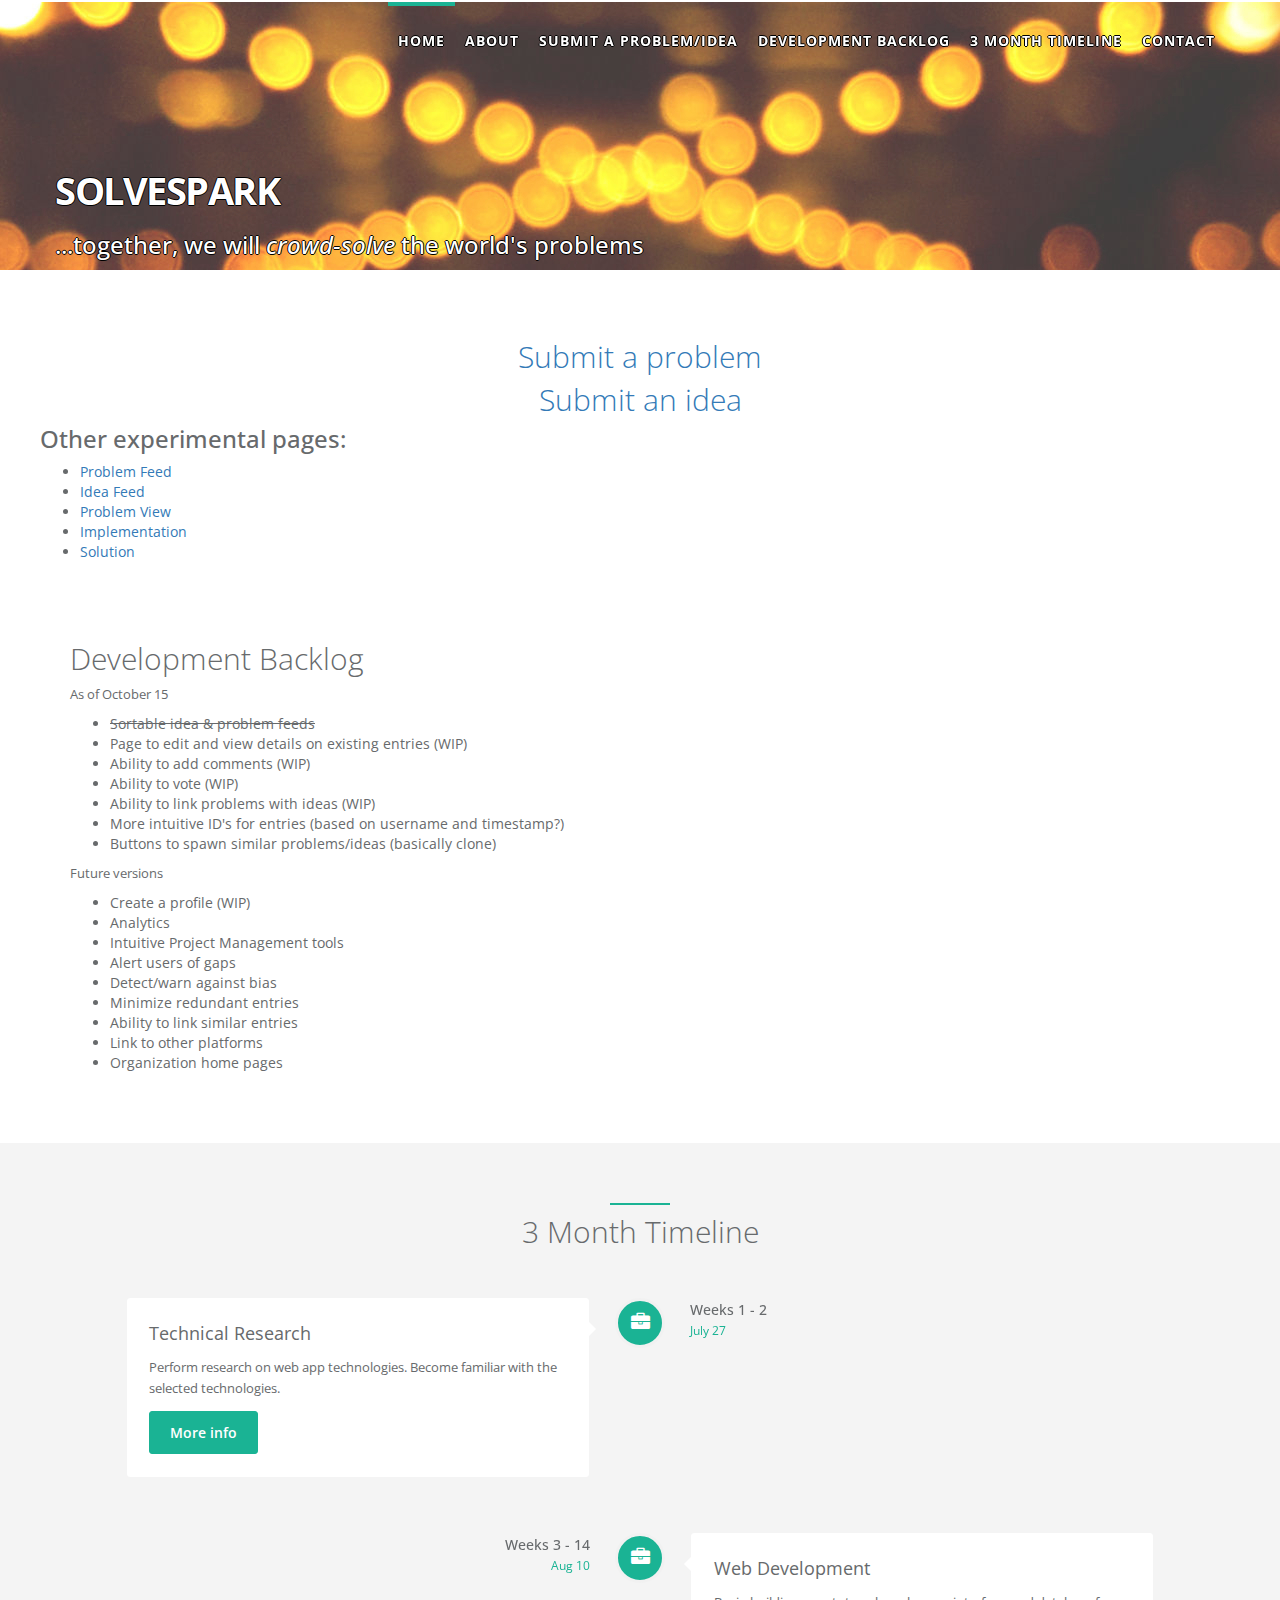
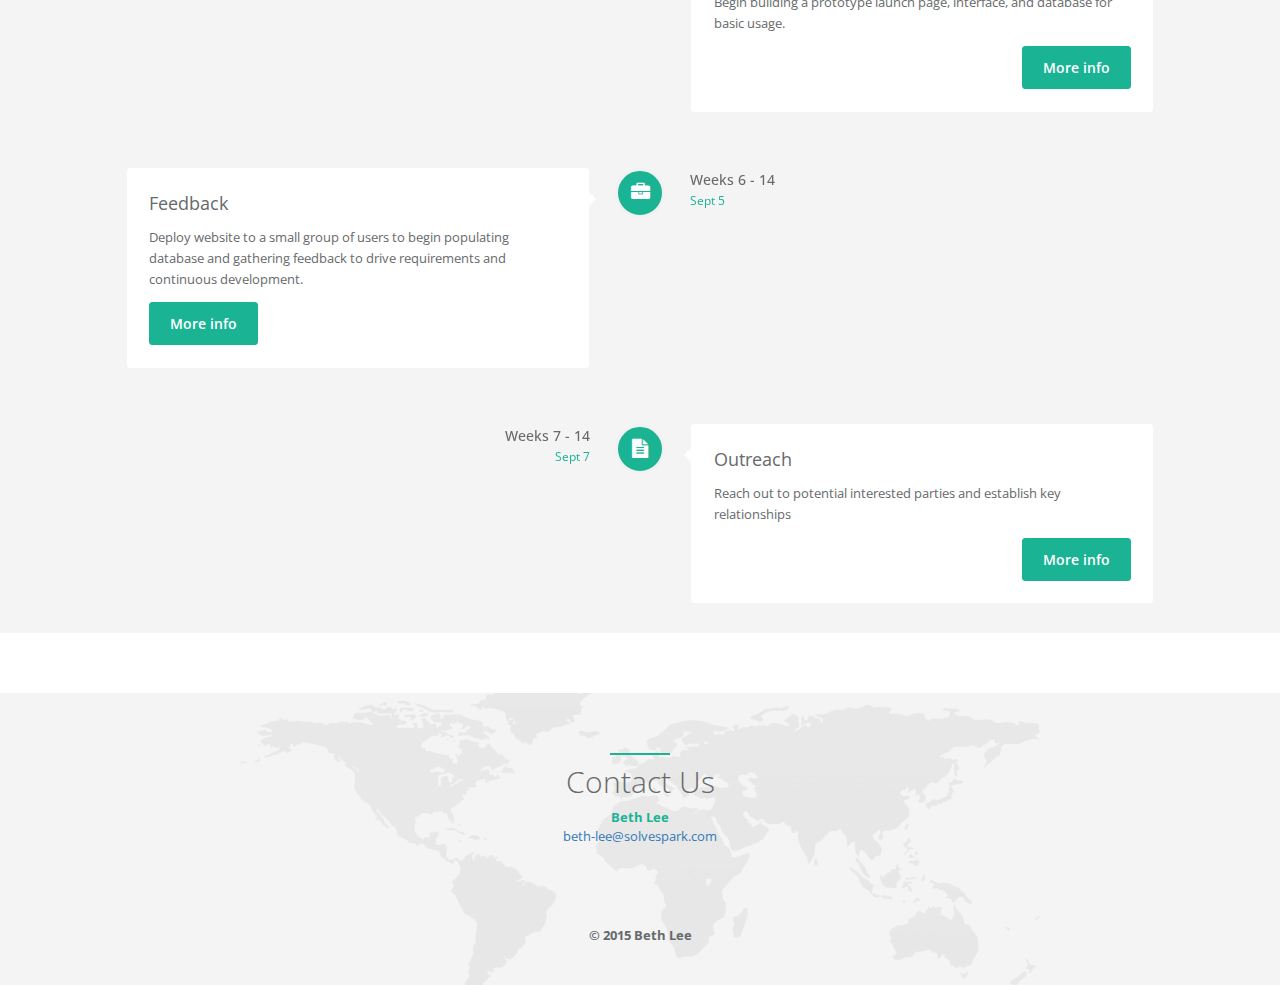
<file: index.html>
<!DOCTYPE html>
<html lang="en">
<head>
    <meta charset="utf-8">
    <meta http-equiv="X-UA-Compatible" content="IE=edge">
    <meta name="viewport" content="width=device-width, initial-scale=1">
    <meta name="description" content="">
    <meta name="author" content="">
    <!-- Add Your favicon here -->
    <!--<link rel="icon" href="img/favicon.ico">-->

    <title>this is the starting point</title>

    <!-- Bootstrap core CSS -->
    <link href="css/bootstrap.min.css" rel="stylesheet">

    <!-- Animation CSS -->
    <link href="css/animate.min.css" rel="stylesheet">

    <link href="font-awesome/css/font-awesome.min.css" rel="stylesheet">

    <!-- HTML5 shim and Respond.js for IE8 support of HTML5 elements and media queries -->
    <!--[if lt IE 9]>
    <script src="https://oss.maxcdn.com/html5shiv/3.7.2/html5shiv.min.js"></script>
    <script src="https://oss.maxcdn.com/respond/1.4.2/respond.min.js"></script>
    <![endif]-->

    <!-- Custom styles for this template -->
    <link href="css/style.css" rel="stylesheet">

<script>
  (function(i,s,o,g,r,a,m){i['GoogleAnalyticsObject']=r;i[r]=i[r]||function(){
  (i[r].q=i[r].q||[]).push(arguments)},i[r].l=1*new Date();a=s.createElement(o),
  m=s.getElementsByTagName(o)[0];a.async=1;a.src=g;m.parentNode.insertBefore(a,m)
  })(window,document,'script','//www.google-analytics.com/analytics.js','ga');

  ga('create', 'UA-69947100-2', 'auto');
  ga('send', 'pageview');

</script>

</head>
<body id="page-top">
<div class="navbar-wrapper">
        <nav class="navbar navbar-default navbar-fixed-top" role="navigation">
            <div class="container">
                <div class="navbar-header page-scroll">
                    <button type="button" class="navbar-toggle collapsed" data-toggle="collapse" data-target="#navbar" aria-expanded="false" aria-controls="navbar">
                        <span class="sr-only">Toggle navigation</span>
                        <span class="icon-bar"></span>
                        <span class="icon-bar"></span>
                        <span class="icon-bar"></span>
                    </button>
                </div>
                <div id="navbar" class="navbar-collapse collapse">
                    <ul class="nav navbar-nav navbar-right">
                        <li><a class="page-scroll" href="#page-top">Home</a></li>
                        <li><a class="page-scroll" href="about.html">About</a></li>
                        <li><a class="page-scroll" href="#submit">Submit a Problem/Idea </a></li>
                        <li><a class="page-scroll" href="#backlog">Development Backlog</a></li>
                        <li><a class="page-scroll" href="#timeline">3 Month Timeline</a></li>
                        <li><a class="page-scroll" href="#contact">Contact</a></li>
                    </ul>
                </div>
            </div>
        </nav>
</div>
<div id="inSlider" class="carousel carousel-fade" data-ride="carousel">
<!--    <ol class="carousel-indicators">
        <li data-target="#inSlider" data-slide-to="0" class="active"></li> 
        <li data-target="#inSlider" data-slide-to="1" class="active"></li>
        <li data-target="#inSlider" data-slide-to="2"></li> 
   </ol>-->
    <div class="carousel-inner" role="listbox">
<!--        <div class="item active">
            <div class="container">
                <div class="carousel-caption">
<p>                    <h2>Welcome to the SolveSpark</h2>
		    <h2>Status Update</h2> </p>
                    <p>solving problems<br/>
                        sharing ideas<br/><br/><br/>
                    Collaboration backed with powerful tools and analytics</p> 
                </div>
                 <div class="carousel-image wow zoomIn">
                    <img src="img/laptop.png" alt="laptop"/>
                </div> 
            </div>
            <div class="header-back one"></div> 

        </div> -->
        <div class="item active">
            <div class="container">
                <div class="carousel-caption blank">
                    <h1>SolveSpark</h1>
                    <h3>...together, we will <i>crowd-solve</i> the world's problems</h3>
                    <!--<p><a class="btn btn-lg btn-primary" href="#" role="button">Learn more</a></p> -->
                </div>
            </div>
            <!-- Set background for slide in css -->
            <div class="header-back two"></div>
        </div>        
       <!-- <div class="item">
            <div class="container">
                <div class="carousel-caption blank">
                    <h1>Welcome to the bright ages...<br/></h1>
                    <p>Where communities come together and improve the world.</p>
                    <p><a class="btn btn-lg btn-primary" href="#" role="button">Learn more</a></p>
                </div>
            </div> -->
            <!-- Set background for slide in css -->
        <!--    <div class="header-back three"></div> -->
        </div>
    </div>
<!--    <a class="left carousel-control" href="#inSlider" role="button" data-slide="prev">
        <span class="glyphicon glyphicon-chevron-left" aria-hidden="true"></span>
        <span class="sr-only">Previous</span>
    </a>
    <a class="right carousel-control" href="#inSlider" role="button" data-slide="next">
        <span class="glyphicon glyphicon-chevron-right" aria-hidden="true"></span>
        <span class="sr-only">Next</span>
    </a>  -->
</div>


<section id="submit" class="container services">
    <div class="row">
        <div class="col-lg-12 text-center">
<h1>
<a href="https://vast-oasis-7387.herokuapp.com/ProblemSubmit.html">Submit a problem</a>
</h1>
<h1>
<a href="https://vast-oasis-7387.herokuapp.com/IdeaSubmit.html">Submit an idea</a> 
</h1>
</div>

<div class="row">
<h3>Other experimental pages:</h3>
<p>
<ul>
<li><a href="https://vast-oasis-7387.herokuapp.com/ProblemFeed.php">Problem Feed</a></li>
<li><a href="https://vast-oasis-7387.herokuapp.com/IdeaFeed.php">Idea Feed</a></li>
<li><a href="https://vast-oasis-7387.herokuapp.com/ProblemView.php">Problem View</a></li> 
<li><a href="https://vast-oasis-7387.herokuapp.com/implementation.html">Implementation</a></li>
<li><a href="https://vast-oasis-7387.herokuapp.com/solution.html">Solution</a></li>
</ul>
</p>
</div>
<!--
            <h1>About<br/></h1>
            <p>Our mission is to not only provide a platform in which anyone can report any kind of problem and any kind of idea, but to also <br/> make it easy
                to come up with the best possible solutions and to empower communities in resolving their own problems.</p>
        </div>
    </div>
    <div class="row">
        <div class="col-sm-4">
            <h2>Start Anywhere</h2>
            <p>Whether you notice a problem and want to report it, if you suddenly have a genius idea, or if you just want to browse the site, <br/>there are plenty of places for you to engage and make a difference!</p>
            <p><a class="navy-link" href="#" role="button">Details &raquo;</a></p>
        </div>
        <div class="col-sm-4">
            <h2>Anyone</h2>
            <p>Our ultimate goal is to reach the broadest audience possible.  Everyone has useful insight and ideas that can make a difference.</p>
            <p><a class="navy-link" href="#" role="button">Details &raquo;</a></p>
        </div>
        <div class="col-sm-4">
            <h2>Analytics</h2>
            <p>Without the ability to make sense of the information, the data is useless.  </p>
            <p><a class="navy-link" href="#" role="button">Details &raquo;</a></p>
        </div>
    </div> -->
</section>

<section id="backlog" class="container services">
    <div class="row">
        <div class="col-lg-12">

            <h1>Development Backlog<br/></h1>
            <p>As of October 15<ul>
<li><del>Sortable idea & problem feeds</del></li>
<li>Page to edit and view details on existing entries (WIP)</li>
<li>Ability to add comments (WIP)</li>
<li>Ability to vote (WIP)</li>
<li>Ability to link problems with ideas (WIP)</li>
<li>More intuitive ID's for entries (based on username and timestamp?)</li>
<li>Buttons to spawn similar problems/ideas (basically clone)</li>
            </ul></p>
            <p>Future versions<ul>
<li>Create a profile (WIP)</li>
<li>Analytics</li>
<li>Intuitive Project Management tools</li>
<li>Alert users of gaps</li>
<li>Detect/warn against bias</li>
<li>Minimize redundant entries</li>
<li>Ability to link similar entries</li>
<li>Link to other platforms</li>
<li>Organization home pages</li>

            </ul></p>
        </div>
    </div> 
</section>

<!--** ADD BACK WHEN WE CAN DEMO SOME PM TOOLZ??***
<section  class="container features">
    <div class="row">
        <div class="col-lg-12 text-center">
            <div class="navy-line"></div>
            <h1>Over 40+ unique view<br/> <span class="navy"> with many custom components</span> </h1>
            <p>Donec sed odio dui. Etiam porta sem malesuada magna mollis euismod. </p>
        </div>
    </div>
    <div class="row">
        <div class="col-md-3 text-center wow fadeInLeft">
            <div>
                <i class="fa fa-mobile features-icon"></i>
                <h2>Full responsive</h2>
                <p>Donec sed odio dui. Etiam porta sem malesuada magna mollis euismod. Nullam id dolor id nibh ultricies vehicula ut id elit. Morbi leo risus.</p>
            </div>
            <div class="m-t-lg">
                <i class="fa fa-bar-chart features-icon"></i>
                <h2>6 Charts Library</h2>
                <p>Donec sed odio dui. Etiam porta sem malesuada magna mollis euismod. Nullam id dolor id nibh ultricies vehicula ut id elit. Morbi leo risus.</p>
            </div>
        </div>
        <div class="col-md-6 text-center  wow zoomIn">
            <img src="img/perspective.png" alt="dashboard" class="img-responsive">
        </div>
        <div class="col-md-3 text-center wow fadeInRight">
            <div>
                <i class="fa fa-envelope features-icon"></i>
                <h2>Mail pages</h2>
                <p>Donec sed odio dui. Etiam porta sem malesuada magna mollis euismod. Nullam id dolor id nibh ultricies vehicula ut id elit. Morbi leo risus.</p>
            </div>
            <div class="m-t-lg">
                <i class="fa fa-google features-icon"></i>
                <h2>AngularJS version</h2>
                <p>Donec sed odio dui. Etiam porta sem malesuada magna mollis euismod. Nullam id dolor id nibh ultricies vehicula ut id elit. Morbi leo risus.</p>
            </div>
        </div>
    </div>-->
    <!--<div class="row">
        <div class="col-lg-12 text-center">
            <div class="navy-line"></div>
            <h1>Discover great features</h1>
            <p>Donec sed odio dui. Etiam porta sem malesuada magna mollis euismod. </p>
        </div>
    </div>
    <div class="row features-block">
        <div class="col-lg-6 features-text wow fadeInLeft">
            <small>INSPINIA</small>
            <h2>Perfectly designed </h2>
            <p>INSPINIA Admin Theme is a premium admin dashboard template with flat design concept. It is fully responsive admin dashboard template built with Bootstrap 3+ Framework, HTML5 and CSS3, Media query. It has a huge collection of reusable UI components and integrated with latest jQuery plugins.</p>
            <a href="" class="btn btn-primary">Learn more</a>
        </div>
        <div class="col-lg-6 text-right wow fadeInRight">
            <img src="img/dashboard.png" alt="dashboard" class="img-responsive pull-right">
        </div>
    </div>
</section>-->

<!--<section id="team" class="gray-section team">
    <div class="container">
        <div class="row m-b-lg">
            <div class="col-lg-12 text-center">
                <div class="navy-line"></div>
                <h1>Our Team</h1>
                <p>Donec sed odio dui. Etiam porta sem malesuada magna mollis euismod.</p>
            </div>
        </div>
        <div class="row">
            <div class="col-sm-4 wow fadeInLeft">
                <div class="team-member">
                    <img src="img/avatar3.jpg" class="img-responsive img-circle img-small" alt="">
                    <h4><span class="navy">Amelia</span> Smith</h4>
                    <p>Lorem ipsum dolor sit amet, illum fastidii dissentias quo ne. Sea ne sint animal iisque, nam an soluta sensibus. </p>
                    <ul class="list-inline social-icon">
                        <li><a href="#"><i class="fa fa-twitter"></i></a>
                        </li>
                        <li><a href="#"><i class="fa fa-facebook"></i></a>
                        </li>
                        <li><a href="#"><i class="fa fa-linkedin"></i></a>
                        </li>
                    </ul>
                </div>
            </div>
            <div class="col-sm-4">
                <div class="team-member wow zoomIn">
                    <img src="img/avatar1.jpg" class="img-responsive img-circle" alt="">
                    <h4><span class="navy">John</span> Novak</h4>
                    <p>Lorem ipsum dolor sit amet, illum fastidii dissentias quo ne. Sea ne sint animal iisque, nam an soluta sensibus.</p>
                    <ul class="list-inline social-icon">
                        <li><a href="#"><i class="fa fa-twitter"></i></a>
                        </li>
                        <li><a href="#"><i class="fa fa-facebook"></i></a>
                        </li>
                        <li><a href="#"><i class="fa fa-linkedin"></i></a>
                        </li>
                    </ul>
                </div>
            </div>
            <div class="col-sm-4 wow fadeInRight">
                <div class="team-member">
                    <img src="img/avatar2.jpg" class="img-responsive img-circle img-small" alt="">
                    <h4><span class="navy">Peter</span> Johnson</h4>
                    <p>Lorem ipsum dolor sit amet, illum fastidii dissentias quo ne. Sea ne sint animal iisque, nam an soluta sensibus.</p>
                    <ul class="list-inline social-icon">
                        <li><a href="#"><i class="fa fa-twitter"></i></a>
                        </li>
                        <li><a href="#"><i class="fa fa-facebook"></i></a>
                        </li>
                        <li><a href="#"><i class="fa fa-linkedin"></i></a>
                        </li>
                    </ul>
                </div>
            </div>
        </div>
        <div class="row">
            <div class="col-lg-8 col-lg-offset-2 text-center m-t-lg m-b-lg">
                <p>Lorem ipsum dolor sit amet, consectetur adipisicing elit. Aut eaque, laboriosam veritatis, quos non quis ad perspiciatis, totam corporis ea, alias ut unde.</p>
            </div>
        </div>
    </div>
</section>-->

<!--<section class="features">
    <div class="container">
        <div class="row">
            <div class="col-lg-12 text-center">
                <div class="navy-line"></div>
                <h1>Even more great feautres</h1>
                <p>Donec sed odio dui. Etiam porta sem malesuada magna mollis euismod. </p>
            </div>
        </div>
        <div class="row features-block">
            <div class="col-lg-3 features-text wow fadeInLeft">
                <small>INSPINIA</small>
                <h2>Perfectly designed </h2>
                <p>INSPINIA Admin Theme is a premium admin dashboard template with flat design concept. It is fully responsive admin dashboard template built with Bootstrap 3+ Framework, HTML5 and CSS3, Media query. It has a huge collection of reusable UI components and integrated with latest jQuery plugins.</p>
                <a href="" class="btn btn-primary">Learn more</a>
            </div>
            <div class="col-lg-6 text-right m-t-n-lg wow zoomIn">
                <img src="img/iphone.jpg" class="img-responsive" alt="dashboard">
            </div>
            <div class="col-lg-3 features-text text-right wow fadeInRight">
                <small>INSPINIA</small>
                <h2>Perfectly designed </h2>
                <p>INSPINIA Admin Theme is a premium admin dashboard template with flat design concept. It is fully responsive admin dashboard template built with Bootstrap 3+ Framework, HTML5 and CSS3, Media query. It has a huge collection of reusable UI components and integrated with latest jQuery plugins.</p>
                <a href="" class="btn btn-primary">Learn more</a>
            </div>
        </div>
    </div>
</section>-->
<section id="timeline" class="timeline gray-section">
    <div class="container">
        <div class="row">
            <div class="col-lg-12 text-center">
                <div class="navy-line"></div>
                <h1>3 Month Timeline</h1>
                <p></p>
            </div>
        </div>
        <div class="row features-block">
        <div class="col-lg-12">
            <div id="vertical timeline" class="vertical-container light-timeline center-orientation">
                   <div class="vertical-timeline-block">
                        <div class="vertical-timeline-icon navy-bg">
                            <i class="fa fa-briefcase"></i>
                        </div>

                        <div class="vertical-timeline-content">
                          <h2>Technical Research</h2>
                            <p>Perform research on web app technologies.  Become familiar with the selected technologies.
                            </p>
                            <a href="#" class="btn btn-xs btn-primary"> More info</a>
                            <span class="vertical-date">Weeks 1 - 2 <br/> <small>July 27</small> </span>
                        </div>
                    </div>
                    <div class="vertical-timeline-block">
                        <div class="vertical-timeline-icon navy-bg">
                            <i class="fa fa-briefcase"></i>
                        </div>

                        <div class="vertical-timeline-content">
                            <h2>Web Development</h2>
                            <p>Begin building a prototype launch page, interface, and database for basic usage.
                            </p>
                            <a href="#" class="btn btn-xs btn-primary"> More info</a>
                            <span class="vertical-date">Weeks 3 - 14<br/> <small>Aug 10</small> </span>
                        </div>
                    </div>
                    <div class="vertical-timeline-block">
                        <div class="vertical-timeline-icon navy-bg">
                            <i class="fa fa-briefcase"></i>
                        </div>

                        <div class="vertical-timeline-content">
                            <h2>Feedback</h2>
                            <p>Deploy website to a small group of users to begin populating database and gathering feedback to drive requirements and continuous development.
                            </p>
                            <a href="#" class="btn btn-xs btn-primary"> More info</a>
                            <span class="vertical-date">Weeks 6 - 14<br/> <small>Sept 5</small> </span>
                        </div>
                    </div>

                    <div class="vertical-timeline-block">
                        <div class="vertical-timeline-icon navy-bg">
                            <i class="fa fa-file-text"></i>
                        </div>

                        <div class="vertical-timeline-content">
                            <h2>Outreach</h2>
                            <p>Reach out to potential interested parties and establish key relationships</p>
                            <a href="#" class="btn btn-xs btn-primary"> More info</a>
                            <span class="vertical-date"> Weeks 7 - 14 <br/> <small>Sept 7</small> </span>
                        </div>
                    </div>

                </div>
            </div>

        </div>
    </div>

</section>

<!--<section id="testimonials" class="navy-section testimonials" style="margin-top: 0">
    <div class="container">
        <div class="row">
            <div class="col-lg-12 text-center wow zoomIn">
                <i class="fa fa-comment big-icon"></i>
                <h1>
                    What our users say
                </h1>
                <div class="testimonials-text">
                    <i>"Many desktop publishing packages and web page editors now use Lorem Ipsum as their default model text, and a search for 'lorem ipsum' will uncover many web sites still in their infancy. Various versions have evolved over the years, sometimes by accident, sometimes on purpose (injected humour and the like)."</i>
                </div>
                <small>
                    <strong>12.02.2014 - Andy Smith</strong>
                </small>
            </div>
        </div>
    </div>
</section>
<section class="comments gray-section" style="margin-top: 0">
    <div class="container">
        <div class="row">
            <div class="col-lg-12 text-center">
                <div class="navy-line"></div>
                <h1>What our partners say</h1>
                <p>Donec sed odio dui. Etiam porta sem malesuada. </p>
            </div>
        </div>
        <div class="row features-block">
            <div class="col-lg-4">
                <div class="bubble">
                    "Uncover many web sites still in their infancy. Various versions have evolved over the years, sometimes by accident, sometimes on purpose (injected humour and the like)."
                </div>
                <div class="comments-avatar">
                    <a href="" class="pull-left">
                        <img alt="image" src="img/avatar3.jpg">
                    </a>
                    <div class="media-body">
                        <div class="commens-name">
                            Andrew Williams
                        </div>
                        <small class="text-muted">Company X from California</small>
                    </div>
                </div>
            </div>
            <div class="col-lg-4">
                <div class="bubble">
                    "Uncover many web sites still in their infancy. Various versions have evolved over the years, sometimes by accident, sometimes on purpose (injected humour and the like)."
                </div>
                <div class="comments-avatar">
                    <a href="" class="pull-left">
                        <img alt="image" src="img/avatar1.jpg">
                    </a>
                    <div class="media-body">
                        <div class="commens-name">
                            Andrew Williams
                        </div>
                        <small class="text-muted">Company X from California</small>
                    </div>
                </div>
            </div>
            <div class="col-lg-4">
                <div class="bubble">
                    "Uncover many web sites still in their infancy. Various versions have evolved over the years, sometimes by accident, sometimes on purpose (injected humour and the like)."
                </div>
                <div class="comments-avatar">
                    <a href="" class="pull-left">
                        <img alt="image" src="img/avatar2.jpg">
                    </a>
                    <div class="media-body">
                        <div class="commens-name">
                            Andrew Williams
                        </div>
                        <small class="text-muted">Company X from California</small>
                    </div>
                </div>
            </div>
        </div>
    </div>
</section>-->
<!--
<section class="features">
    <div class="container">
        <div class="row">
            <div class="col-lg-12 text-center">
                <div class="navy-line"></div>
                <h1>More and more extra great feautres</h1>
                <p>Donec sed odio dui. Etiam porta sem malesuada magna mollis euismod. </p>
            </div>
        </div>
        <div class="row">
            <div class="col-lg-5 col-lg-offset-1 features-text">
                <small>INSPINIA</small>
                <h2>Perfectly designed </h2>
                <i class="fa fa-bar-chart big-icon pull-right"></i>
                <p>INSPINIA Admin Theme is a premium admin dashboard template with flat design concept. It is fully responsive admin dashboard template built with Bootstrap 3+ Framework, HTML5 and CSS3, Media query. It has a huge collection of reusable UI components and integrated with.</p>
            </div>
            <div class="col-lg-5 features-text">
                <small>INSPINIA</small>
                <h2>Perfectly designed </h2>
                <i class="fa fa-bolt big-icon pull-right"></i>
                <p>INSPINIA Admin Theme is a premium admin dashboard template with flat design concept. It is fully responsive admin dashboard template built with Bootstrap 3+ Framework, HTML5 and CSS3, Media query. It has a huge collection of reusable UI components and integrated with.</p>
            </div>
        </div>
        <div class="row">
            <div class="col-lg-5 col-lg-offset-1 features-text">
                <small>INSPINIA</small>
                <h2>Perfectly designed </h2>
                <i class="fa fa-clock-o big-icon pull-right"></i>
                <p>INSPINIA Admin Theme is a premium admin dashboard template with flat design concept. It is fully responsive admin dashboard template built with Bootstrap 3+ Framework, HTML5 and CSS3, Media query. It has a huge collection of reusable UI components and integrated with.</p>
            </div>
            <div class="col-lg-5 features-text">
                <small>INSPINIA</small>
                <h2>Perfectly designed </h2>
                <i class="fa fa-users big-icon pull-right"></i>
                <p>INSPINIA Admin Theme is a premium admin dashboard template with flat design concept. It is fully responsive admin dashboard template built with Bootstrap 3+ Framework, HTML5 and CSS3, Media query. It has a huge collection of reusable UI components and integrated with.</p>
            </div>
        </div>
    </div>
</section>-->
<!--<section id="pricing" class="pricing">
    <div class="container">
        <div class="row m-b-lg">
            <div class="col-lg-12 text-center">
                <div class="navy-line"></div>
                <h1>App Pricing</h1>
                <p>Donec sed odio dui. Etiam porta sem malesuada magna mollis euismod.</p>
            </div>
        </div>
        <div class="row">
            <div class="col-lg-4 wow zoomIn">
                <ul class="pricing-plan list-unstyled">
                    <li class="pricing-title">
                        Basic
                    </li>
                    <li class="pricing-desc">
                        Lorem ipsum dolor sit amet, illum fastidii dissentias quo ne. Sea ne sint animal iisque, nam an soluta sensibus.
                    </li>
                    <li class="pricing-price">
                        <span>$16</span> / month
                    </li>
                    <li>
                        Dashboards
                    </li>
                    <li>
                        Projects view
                    </li>
                    <li>
                        Contacts
                    </li>
                    <li>
                        Calendar
                    </li>
                    <li>
                        AngularJs
                    </li>
                    <li>
                        <a class="btn btn-primary btn-xs" href="#">Signup</a>
                    </li>
                </ul>
            </div>
            <div class="col-lg-4 wow zoomIn">
                <ul class="pricing-plan list-unstyled selected">
                    <li class="pricing-title">
                        Standard
                    </li>
                    <li class="pricing-desc">
                        Lorem ipsum dolor sit amet, illum fastidii dissentias quo ne. Sea ne sint animal iisque, nam an soluta sensibus.
                    </li>
                    <li class="pricing-price">
                        <span>$22</span> / month
                    </li>
                    <li>
                        Dashboards
                    </li>
                    <li>
                        Projects view
                    </li>
                    <li>
                        Contacts
                    </li>
                    <li>
                        Calendar
                    </li>
                    <li>
                        AngularJs
                    </li>
                    <li>
                        <strong>Support platform</strong>
                    </li>
                    <li class="plan-action">
                        <a class="btn btn-primary btn-xs" href="#">Signup</a>
                    </li>
                </ul>
            </div>
            <div class="col-lg-4 wow zoomIn">
                <ul class="pricing-plan list-unstyled">
                    <li class="pricing-title">
                        Premium
                    </li>
                    <li class="pricing-desc">
                        Lorem ipsum dolor sit amet, illum fastidii dissentias quo ne. Sea ne sint animal iisque, nam an soluta sensibus.
                    </li>
                    <li class="pricing-price">
                        <span>$160</span> / month
                    </li>
                    <li>
                        Dashboards
                    </li>
                    <li>
                        Projects view
                    </li>
                    <li>
                        Contacts
                    </li>
                    <li>
                        Calendar
                    </li>
                    <li>
                        AngularJs
                    </li>
                    <li>
                        <a class="btn btn-primary btn-xs" href="#">Signup</a>
                    </li>
                </ul>
            </div>
        </div>
        <div class="row m-t-lg">
            <div class="col-lg-8 col-lg-offset-2 text-center m-t-lg">
                <p>*Many desktop publishing packages and web page editors now use Lorem Ipsum as their default model text, and a search for 'lorem ipsum' will uncover many web sites still in their infancy. <span class="navy">Various versions</span>  have evolved over the years, sometimes by accident, sometimes on purpose (injected humour and the like).</p>
            </div>
        </div>
    </div>
</section>-->

<section id="contact" class="gray-section contact">
    <div class="container">
        <div class="row m-b-lg">
            <div class="col-lg-12 text-center">
                <div class="navy-line text-center"></div>
                <h1>Contact Us</h1>
<!--                <p>Donec sed odio dui. Etiam porta sem malesuada magna mollis euismod.</p> 
            </div>
        </div>
         <div class="row m-b-lg">
           <div class="col-lg-3 col-lg-offset-3"> -->
                <address>
                    <strong><span class="navy">Beth Lee</span></strong><br/>
                    <a href="mailto=beth-lee@solvespark.com">beth-lee@solvespark.com</a>
                    <!--795 Folsom Ave, Suite 600<br/>
                    San Francisco, CA 94107<br/> --> <br/>
                                    
                </address>
            </div>
          <div class="col-lg-4">
               <!--   <p class="text-color">
                    Consectetur adipisicing elit. Aut eaque, totam corporis laboriosam veritatis quis ad perspiciatis, totam corporis laboriosam veritatis, consectetur adipisicing elit quos non quis ad perspiciatis, totam corporis ea,
                </p>
            </div>-->
        </div>
        <!--<div class="row">
            <div class="col-lg-12 text-center">
                <a href="mailto:bll168@gwmail.gwu.edu" class="btn btn-primary">Send us mail</a>
                <p class="m-t-sm">
                    Or follow us on a social platform
                </p>
                <ul class="list-inline social-icon">
                    <li><a href="#"><i class="fa fa-twitter"></i></a>
                    </li>
                    <li><a href="#"><i class="fa fa-facebook"></i></a>
                    </li>
                    <li><a href="#"><i class="fa fa-linkedin"></i></a>
                    </li>
                </ul>
            </div>-->
        </div> 
        <div class="row">
            <div class="col-lg-8 col-lg-offset-2 text-center m-t-lg m-b-lg">
                <p><strong>&copy; 2015 Beth Lee </strong><br/></p>
            </div>
        </div>

</section>

<script src="js/jquery-2.1.1.js"></script>
<script src="js/pace.min.js"></script>
<script src="js/bootstrap.min.js"></script>
<script src="js/classie.js"></script>
<script src="js/cbpAnimatedHeader.js"></script>
<script src="js/wow.min.js"></script>
<script src="js/inspinia.js"></script>
</body>
</html>
</file>
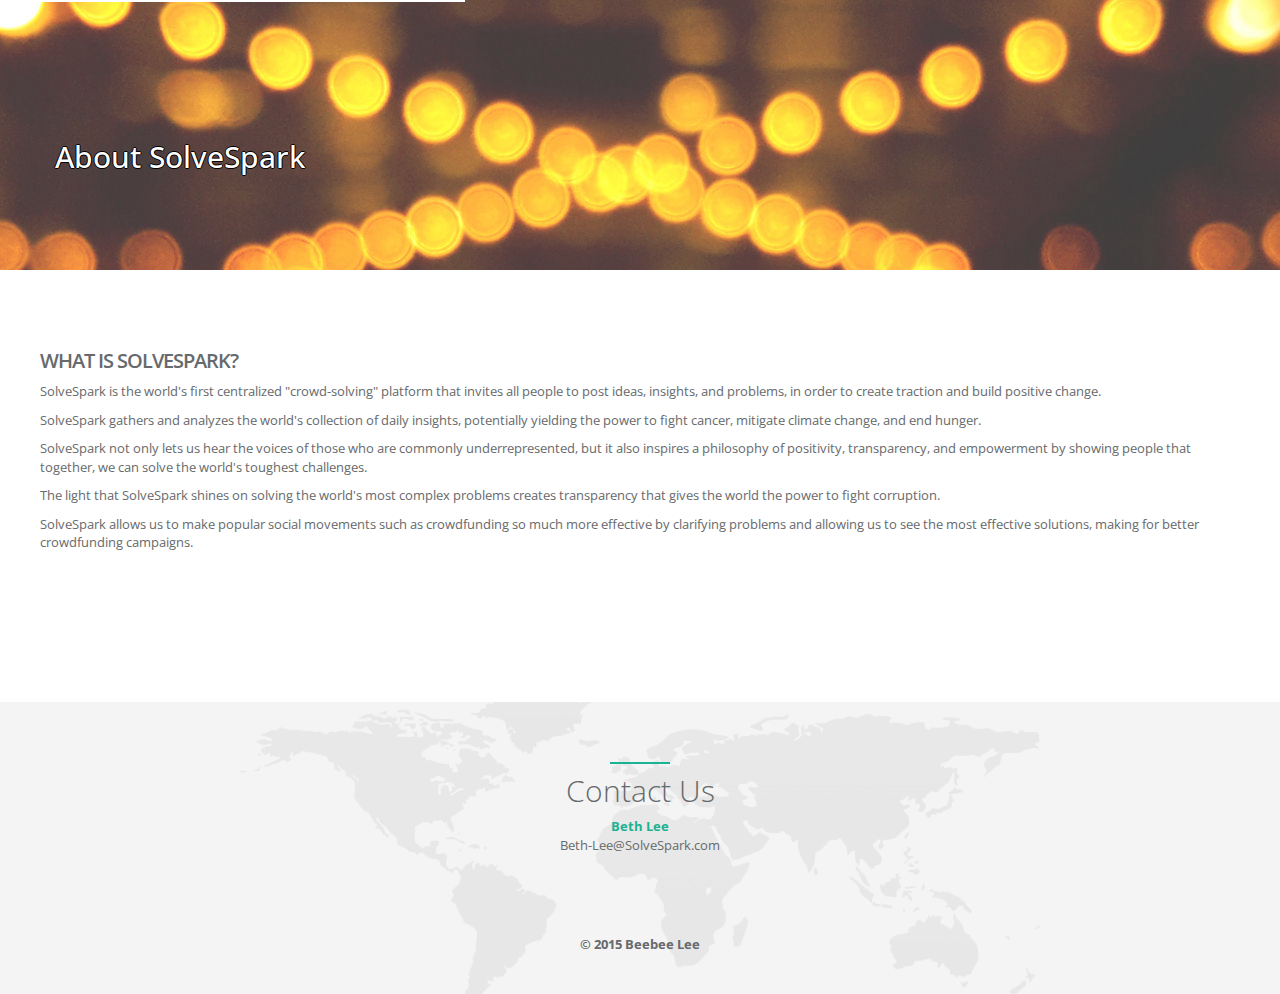
<file: about.html>
<!DOCTYPE html>
<html lang="en">
<head>
    <meta charset="utf-8">
    <meta http-equiv="X-UA-Compatible" content="IE=edge">
    <meta name="viewport" content="width=device-width, initial-scale=1">
    <meta name="description" content="">
    <meta name="author" content="">
    <!-- Add Your favicon here -->
    <!--<link rel="icon" href="img/favicon.ico">-->


    <title>About SolveSpark</title>

    <!-- Bootstrap core CSS -->
    <link href="css/bootstrap.min.css" rel="stylesheet">

    <!-- Animation CSS -->
    <link href="css/animate.min.css" rel="stylesheet">

    <link href="font-awesome/css/font-awesome.min.css" rel="stylesheet">

    <!-- HTML5 shim and Respond.js for IE8 support of HTML5 elements and media queries -->
    <!--[if lt IE 9]>
    <script src="https://oss.maxcdn.com/html5shiv/3.7.2/html5shiv.min.js"></script>
    <script src="https://oss.maxcdn.com/respond/1.4.2/respond.min.js"></script>
    <![endif]-->

    <!-- Custom styles for this template -->
    <link href="css/style.css" rel="stylesheet">
</head>
<body id="page-top">

  
 <div id="inSlider" class="carousel carousel-fade" data-ride="carousel">
 <!--   <ol class="carousel-indicators">
        <li data-target="#inSlider" data-slide-to="0" class="active"></li>
        <li data-target="#inSlider" data-slide-to="1"></li> 
        <li data-target="#inSlider" data-slide-to="2"></li> 
   </ol> -->
    <div class="carousel-inner" role="listbox">
        <div class="item active">
            <div class="container">
                <div class="carousel-caption">
                    <p><h2>About SolveSpark</h2> </p>
                    <!--<p>solving problems<br/>
                        sharing ideas<br/><br/><br/>
                    Collaboration backed with powerful tools and analytics</p> -->
                   <!-- <p>
                        <a class="btn btn-lg btn-primary" href="#" role="button">READ MORE</a>
                          <a class="caption-link" href="#" role="button">Inspinia Theme</a> 
                    </p> -->
                </div>
                <!-- <div class="carousel-image wow zoomIn">
                    <img src="img/laptop.png" alt="laptop"/>
                </div> -->
            </div>
            <!-- Set background for slide in css -->
            <div class="header-back two"></div>

        </div>
<!--        <div class="item">
            <div class="container">
                <div class="carousel-caption blank">
                     <h1>Welcome to the SolveSpark...<br/></h1>
                    <p>Where communities come together and improve the world.</p>
                   <p><a class="btn btn-lg btn-primary" href="#" role="button">Learn more</a></p> 
                </div>
            </div>
            <!-- Set background for slide in css 
            <div class="header-back two"></div> -->
       <!-- </div>        -->
        </div>
    </div>


<section id="submit" class="container services">
    <div class="row">
        <div class="col-lg-12 text-center">
<!--            <br><br><br><br> -->
</div>

<div class="row">
<h2>What is SolveSpark?</h2>
<p>
SolveSpark is the world's first centralized "crowd-solving" platform that invites all people to post ideas, insights, and problems, in order to create traction and build positive change.
</p>    
<p>
SolveSpark gathers and analyzes the world's collection of daily insights, potentially yielding the power to fight cancer, mitigate climate change, and end hunger.
</p>    
<p>
SolveSpark not only lets us hear the voices of those who are commonly underrepresented, but it also inspires a philosophy of positivity, transparency, and empowerment by showing people that together, we can solve the world's toughest challenges.
</p>    
<p>
The light that SolveSpark shines on solving the world's most complex problems creates transparency that gives the world the power to fight corruption.
</p>    
<p>
SolveSpark allows us to make popular social movements such as crowdfunding so much more effective by clarifying problems and allowing us to see the most effective solutions, making for better crowdfunding campaigns.
</p>    
</div>

<div class="row">

<br><br><br><br>
</div>
</section>

    <section id="contact" class="gray-section contact">
        <div class="container">
            <div class="row m-b-lg">
                <div class="col-lg-12 text-center">
                    <div class="navy-line text-center"></div>
                    <h1>Contact Us</h1>
                    <address>
                        <strong><span class="navy">Beth Lee</span></strong><br/>
                        Beth-Lee@SolveSpark.com
                        <!--795 Folsom Ave, Suite 600<br/>
                        San Francisco, CA 94107<br/> 
                        <abbr title="Phone">P:</abbr> -->
                    </address>
                </div> </div></div>
              <div class="col-lg-4">

            </div>
            </div> 
            <div class="row">
                <div class="col-lg-8 col-lg-offset-2 text-center m-t-lg m-b-lg">
                    <p><strong>&copy; 2015 Beebee Lee </strong><br/></p>
                </div>
            </div>

    </section>

    <script src="js/jquery-2.1.1.js"></script>
    <script src="js/pace.min.js"></script>
    <script src="js/bootstrap.min.js"></script>
    <script src="js/classie.js"></script>
    <script src="js/cbpAnimatedHeader.js"></script>
    <script src="js/wow.min.js"></script>
    <script src="js/inspinia.js"></script>
    </body>
    </html>
</file>
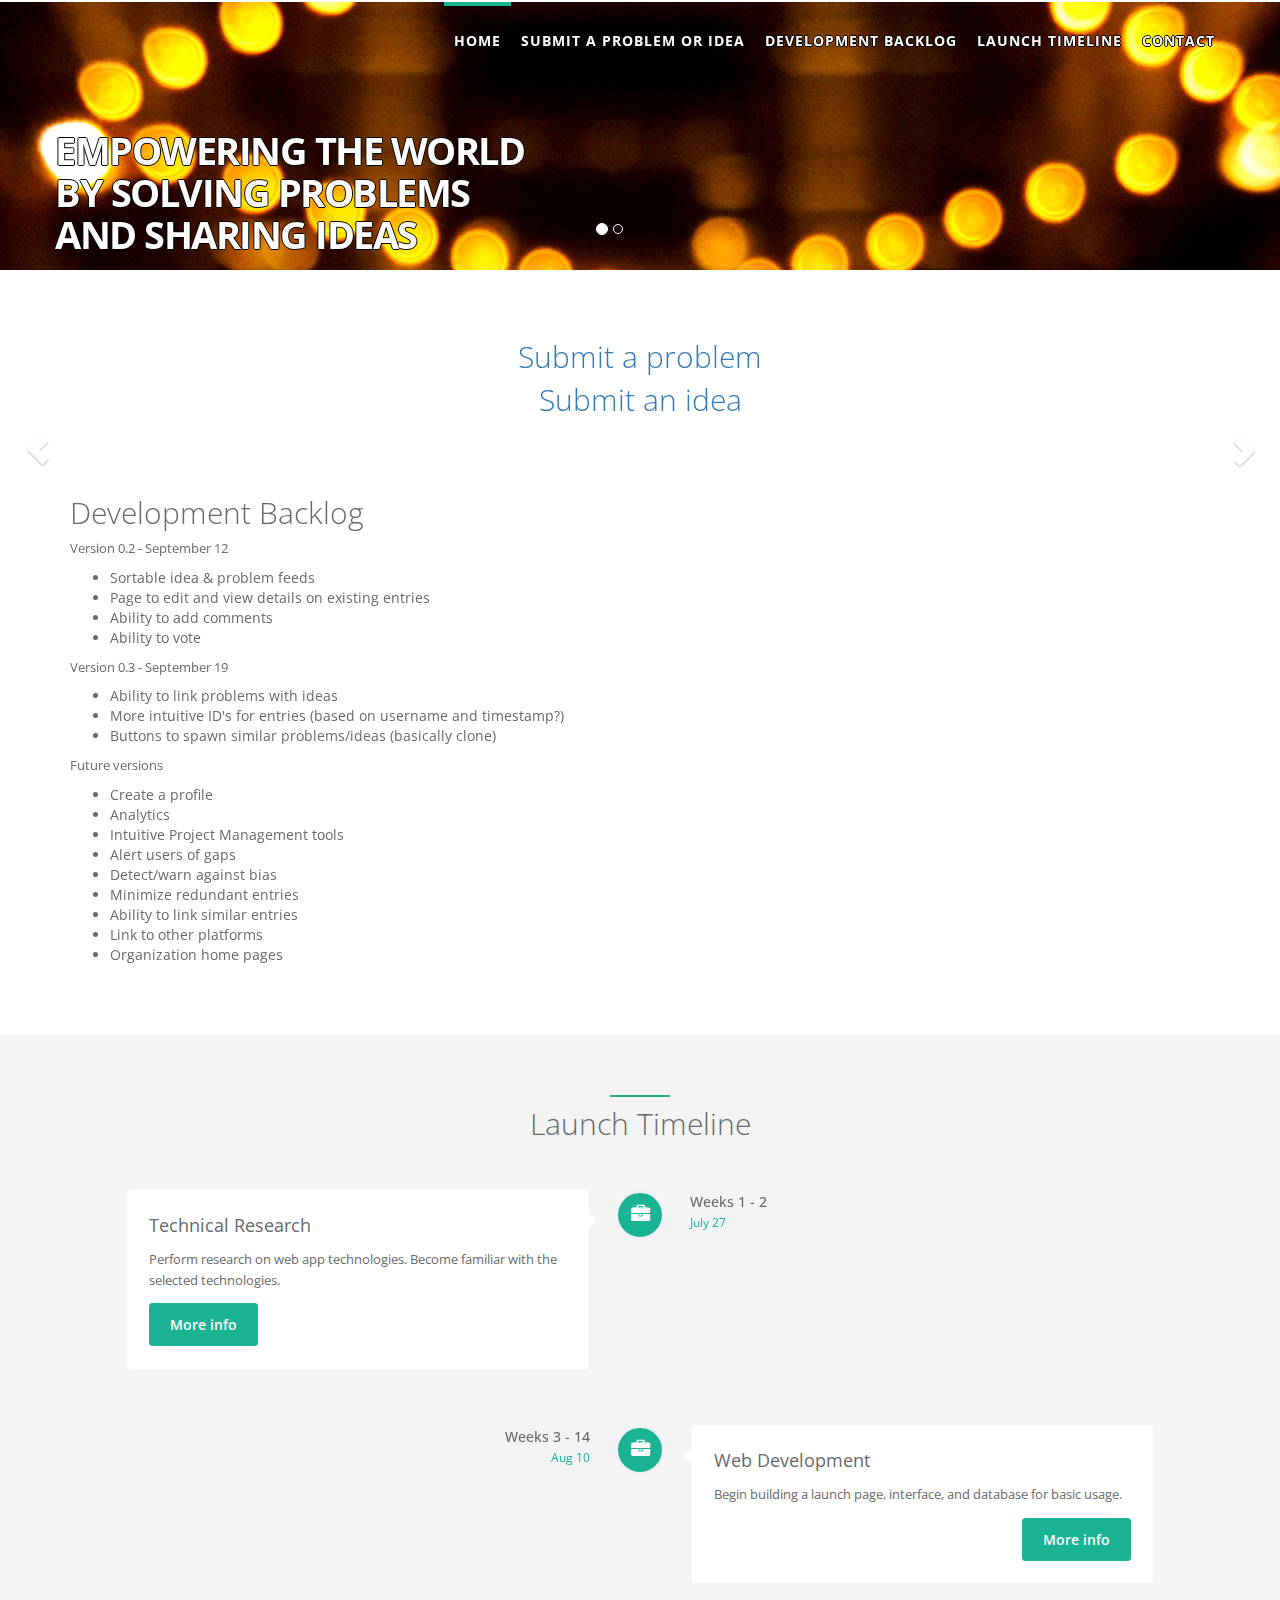
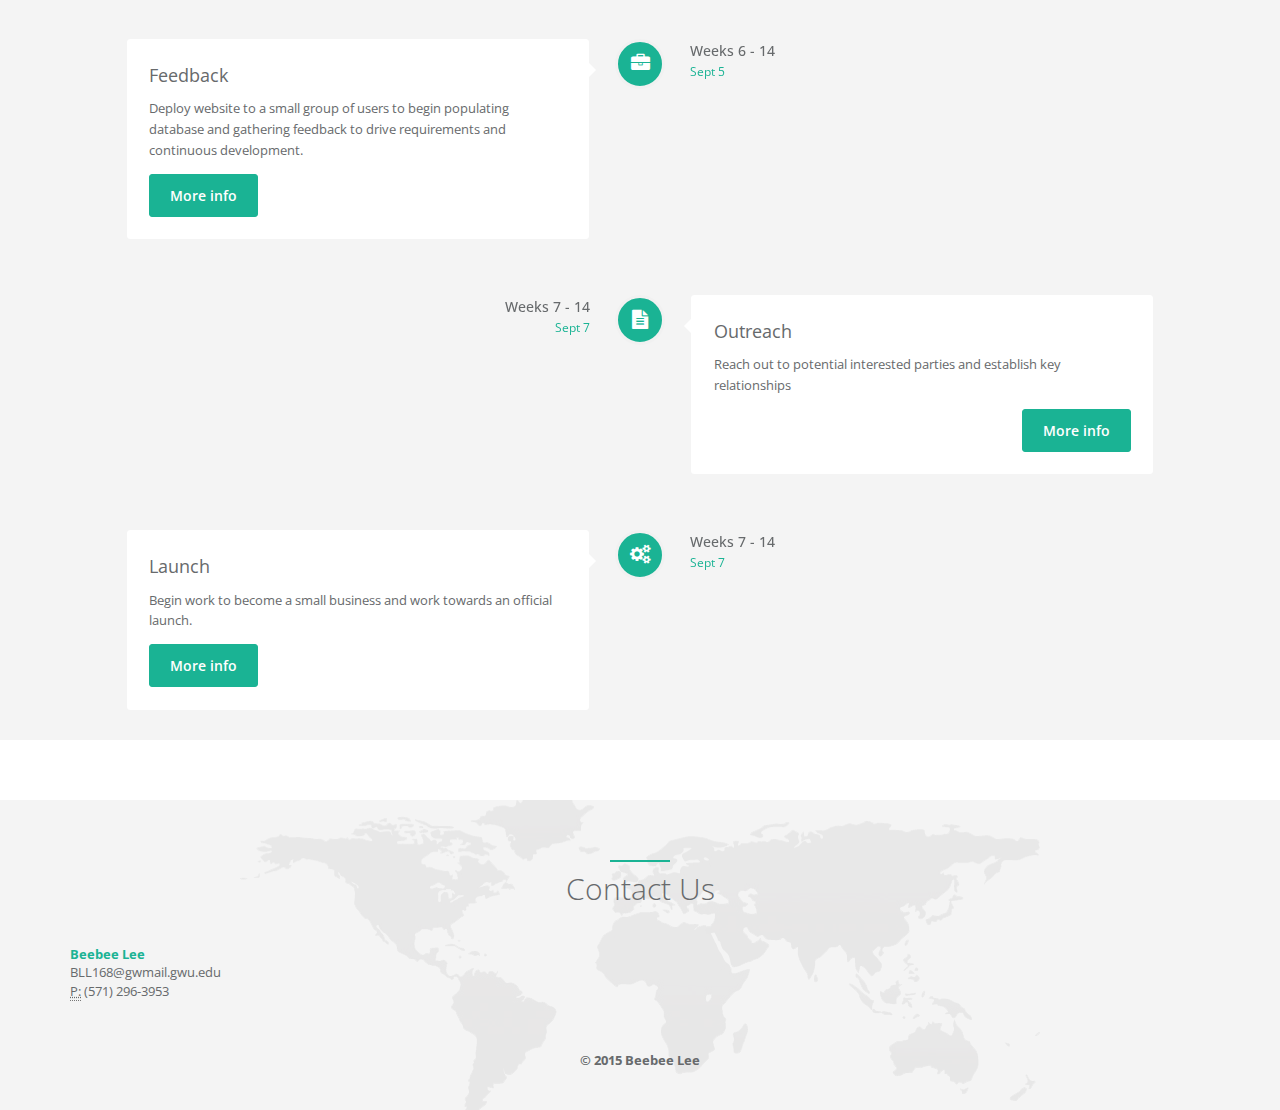
<file: landing_test.html>
<!DOCTYPE html>
<html lang="en">
<head>
    <meta charset="utf-8">
    <meta http-equiv="X-UA-Compatible" content="IE=edge">
    <meta name="viewport" content="width=device-width, initial-scale=1">
    <meta name="description" content="">
    <meta name="author" content="">
    <!-- Add Your favicon here -->
    <!--<link rel="icon" href="img/favicon.ico">-->

    <title>this is the starting point</title>

    <!-- Bootstrap core CSS -->
    <link href="css/bootstrap.min.css" rel="stylesheet">

    <!-- Animation CSS -->
    <link href="css/animate.min.css" rel="stylesheet">

    <link href="font-awesome/css/font-awesome.min.css" rel="stylesheet">

    <!-- HTML5 shim and Respond.js for IE8 support of HTML5 elements and media queries -->
    <!--[if lt IE 9]>
    <script src="https://oss.maxcdn.com/html5shiv/3.7.2/html5shiv.min.js"></script>
    <script src="https://oss.maxcdn.com/respond/1.4.2/respond.min.js"></script>
    <![endif]-->

    <!-- Custom styles for this template -->
    <link href="css/style.css" rel="stylesheet">
</head>
<body id="page-top">
<div class="navbar-wrapper">
        <nav class="navbar navbar-default navbar-fixed-top" role="navigation">
            <div class="container">
                <div class="navbar-header page-scroll">
                    <button type="button" class="navbar-toggle collapsed" data-toggle="collapse" data-target="#navbar" aria-expanded="false" aria-controls="navbar">
                        <span class="sr-only">Toggle navigation</span>
                        <span class="icon-bar"></span>
                        <span class="icon-bar"></span>
                        <span class="icon-bar"></span>
                    </button>
                </div>
                <div id="navbar" class="navbar-collapse collapse">
                    <ul class="nav navbar-nav navbar-right">
                        <li><a class="page-scroll" href="#page-top">Home</a></li>
                        <li><a class="page-scroll" href="#submit">Submit a Problem or Idea</a></li>
                        <li><a class="page-scroll" href="#backlog">Development Backlog</a></li>
                        <li><a class="page-scroll" href="#timeline">Launch Timeline</a></li>
                        <!--<li><a class="page-scroll" href="#team">Team</a></li>-->
                        <!-- <li><a class="page-scroll" href="#testimonials">Testimonials</a></li>-->
                        <!-- <li><a class="page-scroll" href="#pricing">Pricing</a></li>-->
                        <li><a class="page-scroll" href="#contact">Contact</a></li>
                    </ul>
                </div>
            </div>
        </nav>
</div>
<div id="inSlider" class="carousel carousel-fade" data-ride="carousel">
    <ol class="carousel-indicators">
        <li data-target="#inSlider" data-slide-to="0" class="active"></li>
        <li data-target="#inSlider" data-slide-to="1"></li>
       <!-- <li data-target="#inSlider" data-slide-to="2"></li> -->
   </ol>
    <div class="carousel-inner" role="listbox">
        <div class="item active">
            <div class="container">
                <div class="carousel-caption">
                    <h1>Empowering the world<br/>
                        by solving problems<br/>
                        and sharing ideas<br/></h1>
                    <p>Backed with powerful tools and analytics</p>
                   <!-- <p>
                        <a class="btn btn-lg btn-primary" href="#" role="button">READ MORE</a>
                          <a class="caption-link" href="#" role="button">Inspinia Theme</a> 
                    </p> -->
                </div>
                <!-- <div class="carousel-image wow zoomIn">
                    <img src="img/laptop.png" alt="laptop"/>
                </div> -->
            </div>
            <!-- Set background for slide in css -->
            <div class="header-back one"></div>

        </div>
        <div class="item">
            <div class="container">
                <div class="carousel-caption blank">
                    <h1>Welcome to the bright ages...<br/></h1>
                    <p>Where communities come together and improve the world.</p>
                    <!--<p><a class="btn btn-lg btn-primary" href="#" role="button">Learn more</a></p> -->
                </div>
            </div>
            <!-- Set background for slide in css -->
            <div class="header-back two"></div>
        </div>        
       <!-- <div class="item">
            <div class="container">
                <div class="carousel-caption blank">
                    <h1>Welcome to the bright ages...<br/></h1>
                    <p>Where communities come together and improve the world.</p>
                    <p><a class="btn btn-lg btn-primary" href="#" role="button">Learn more</a></p>
                </div>
            </div> -->
            <!-- Set background for slide in css -->
        <!--    <div class="header-back three"></div> -->
        </div>
    </div>
    <a class="left carousel-control" href="#inSlider" role="button" data-slide="prev">
        <span class="glyphicon glyphicon-chevron-left" aria-hidden="true"></span>
        <span class="sr-only">Previous</span>
    </a>
    <a class="right carousel-control" href="#inSlider" role="button" data-slide="next">
        <span class="glyphicon glyphicon-chevron-right" aria-hidden="true"></span>
        <span class="sr-only">Next</span>
    </a>
</div>


<section id="submit" class="container services">
    <div class="row">
        <div class="col-lg-12 text-center">
<h1>
<!-- Yes, I know this page sucks right now :(  I'm a little bit tired and uninspired at the moment!  Thanks for your patience :) -->
<a href="https://vast-oasis-7387.herokuapp.com/ProblemSubmit.html">Submit a problem</a>
</h1>
<h1>
<a href="https://vast-oasis-7387.herokuapp.com/IdeaSubmit.html">Submit an idea</a> 
</h1>
<!--
            <h1>About<br/></h1>
            <p>Our mission is to not only provide a platform in which anyone can report any kind of problem and any kind of idea, but to also <br/> make it easy
                to come up with the best possible solutions and to empower communities in resolving their own problems.</p>
        </div>
    </div>
    <div class="row">
        <div class="col-sm-4">
            <h2>Start Anywhere</h2>
            <p>Whether you notice a problem and want to report it, if you suddenly have a genius idea, or if you just want to browse the site, <br/>there are plenty of places for you to engage and make a difference!</p>
            <p><a class="navy-link" href="#" role="button">Details &raquo;</a></p>
        </div>
        <div class="col-sm-4">
            <h2>Anyone</h2>
            <p>Our ultimate goal is to reach the broadest audience possible.  Everyone has useful insight and ideas that can make a difference.</p>
            <p><a class="navy-link" href="#" role="button">Details &raquo;</a></p>
        </div>
        <div class="col-sm-4">
            <h2>Analytics</h2>
            <p>Without the ability to make sense of the information, the data is useless.  </p>
            <p><a class="navy-link" href="#" role="button">Details &raquo;</a></p>
        </div>
    </div> -->
</section>

<section id="backlog" class="container services">
    <div class="row">
        <div class="col-lg-12">

            <h1>Development Backlog<br/></h1>
            <p>Version 0.2 - September 12<ul>
<li>Sortable idea & problem feeds</li>
<li>Page to edit and view details on existing entries</li>
<li>Ability to add comments</li>
<li>Ability to vote</li>
</ul></p>
<p>Version 0.3 - September 19<ul>
<li>Ability to link problems with ideas</li>
<li>More intuitive ID's for entries (based on username and timestamp?)</li>
<li>Buttons to spawn similar problems/ideas (basically clone)</li>
            </ul></p>
            <p>Future versions<ul>
<li>Create a profile</li>
<li>Analytics</li>
<li>Intuitive Project Management tools</li>
<li>Alert users of gaps</li>
<li>Detect/warn against bias</li>
<li>Minimize redundant entries</li>
<li>Ability to link similar entries</li>
<li>Link to other platforms</li>
<li>Organization home pages</li>

            </ul></p>
        </div>
    </div> 
</section>

<!--** ADD BACK WHEN WE CAN DEMO SOME PM TOOLZ??***
<section  class="container features">
    <div class="row">
        <div class="col-lg-12 text-center">
            <div class="navy-line"></div>
            <h1>Over 40+ unique view<br/> <span class="navy"> with many custom components</span> </h1>
            <p>Donec sed odio dui. Etiam porta sem malesuada magna mollis euismod. </p>
        </div>
    </div>
    <div class="row">
        <div class="col-md-3 text-center wow fadeInLeft">
            <div>
                <i class="fa fa-mobile features-icon"></i>
                <h2>Full responsive</h2>
                <p>Donec sed odio dui. Etiam porta sem malesuada magna mollis euismod. Nullam id dolor id nibh ultricies vehicula ut id elit. Morbi leo risus.</p>
            </div>
            <div class="m-t-lg">
                <i class="fa fa-bar-chart features-icon"></i>
                <h2>6 Charts Library</h2>
                <p>Donec sed odio dui. Etiam porta sem malesuada magna mollis euismod. Nullam id dolor id nibh ultricies vehicula ut id elit. Morbi leo risus.</p>
            </div>
        </div>
        <div class="col-md-6 text-center  wow zoomIn">
            <img src="img/perspective.png" alt="dashboard" class="img-responsive">
        </div>
        <div class="col-md-3 text-center wow fadeInRight">
            <div>
                <i class="fa fa-envelope features-icon"></i>
                <h2>Mail pages</h2>
                <p>Donec sed odio dui. Etiam porta sem malesuada magna mollis euismod. Nullam id dolor id nibh ultricies vehicula ut id elit. Morbi leo risus.</p>
            </div>
            <div class="m-t-lg">
                <i class="fa fa-google features-icon"></i>
                <h2>AngularJS version</h2>
                <p>Donec sed odio dui. Etiam porta sem malesuada magna mollis euismod. Nullam id dolor id nibh ultricies vehicula ut id elit. Morbi leo risus.</p>
            </div>
        </div>
    </div>-->
    <!--<div class="row">
        <div class="col-lg-12 text-center">
            <div class="navy-line"></div>
            <h1>Discover great features</h1>
            <p>Donec sed odio dui. Etiam porta sem malesuada magna mollis euismod. </p>
        </div>
    </div>
    <div class="row features-block">
        <div class="col-lg-6 features-text wow fadeInLeft">
            <small>INSPINIA</small>
            <h2>Perfectly designed </h2>
            <p>INSPINIA Admin Theme is a premium admin dashboard template with flat design concept. It is fully responsive admin dashboard template built with Bootstrap 3+ Framework, HTML5 and CSS3, Media query. It has a huge collection of reusable UI components and integrated with latest jQuery plugins.</p>
            <a href="" class="btn btn-primary">Learn more</a>
        </div>
        <div class="col-lg-6 text-right wow fadeInRight">
            <img src="img/dashboard.png" alt="dashboard" class="img-responsive pull-right">
        </div>
    </div>
</section>-->

<!--<section id="team" class="gray-section team">
    <div class="container">
        <div class="row m-b-lg">
            <div class="col-lg-12 text-center">
                <div class="navy-line"></div>
                <h1>Our Team</h1>
                <p>Donec sed odio dui. Etiam porta sem malesuada magna mollis euismod.</p>
            </div>
        </div>
        <div class="row">
            <div class="col-sm-4 wow fadeInLeft">
                <div class="team-member">
                    <img src="img/avatar3.jpg" class="img-responsive img-circle img-small" alt="">
                    <h4><span class="navy">Amelia</span> Smith</h4>
                    <p>Lorem ipsum dolor sit amet, illum fastidii dissentias quo ne. Sea ne sint animal iisque, nam an soluta sensibus. </p>
                    <ul class="list-inline social-icon">
                        <li><a href="#"><i class="fa fa-twitter"></i></a>
                        </li>
                        <li><a href="#"><i class="fa fa-facebook"></i></a>
                        </li>
                        <li><a href="#"><i class="fa fa-linkedin"></i></a>
                        </li>
                    </ul>
                </div>
            </div>
            <div class="col-sm-4">
                <div class="team-member wow zoomIn">
                    <img src="img/avatar1.jpg" class="img-responsive img-circle" alt="">
                    <h4><span class="navy">John</span> Novak</h4>
                    <p>Lorem ipsum dolor sit amet, illum fastidii dissentias quo ne. Sea ne sint animal iisque, nam an soluta sensibus.</p>
                    <ul class="list-inline social-icon">
                        <li><a href="#"><i class="fa fa-twitter"></i></a>
                        </li>
                        <li><a href="#"><i class="fa fa-facebook"></i></a>
                        </li>
                        <li><a href="#"><i class="fa fa-linkedin"></i></a>
                        </li>
                    </ul>
                </div>
            </div>
            <div class="col-sm-4 wow fadeInRight">
                <div class="team-member">
                    <img src="img/avatar2.jpg" class="img-responsive img-circle img-small" alt="">
                    <h4><span class="navy">Peter</span> Johnson</h4>
                    <p>Lorem ipsum dolor sit amet, illum fastidii dissentias quo ne. Sea ne sint animal iisque, nam an soluta sensibus.</p>
                    <ul class="list-inline social-icon">
                        <li><a href="#"><i class="fa fa-twitter"></i></a>
                        </li>
                        <li><a href="#"><i class="fa fa-facebook"></i></a>
                        </li>
                        <li><a href="#"><i class="fa fa-linkedin"></i></a>
                        </li>
                    </ul>
                </div>
            </div>
        </div>
        <div class="row">
            <div class="col-lg-8 col-lg-offset-2 text-center m-t-lg m-b-lg">
                <p>Lorem ipsum dolor sit amet, consectetur adipisicing elit. Aut eaque, laboriosam veritatis, quos non quis ad perspiciatis, totam corporis ea, alias ut unde.</p>
            </div>
        </div>
    </div>
</section>-->

<!--<section class="features">
    <div class="container">
        <div class="row">
            <div class="col-lg-12 text-center">
                <div class="navy-line"></div>
                <h1>Even more great feautres</h1>
                <p>Donec sed odio dui. Etiam porta sem malesuada magna mollis euismod. </p>
            </div>
        </div>
        <div class="row features-block">
            <div class="col-lg-3 features-text wow fadeInLeft">
                <small>INSPINIA</small>
                <h2>Perfectly designed </h2>
                <p>INSPINIA Admin Theme is a premium admin dashboard template with flat design concept. It is fully responsive admin dashboard template built with Bootstrap 3+ Framework, HTML5 and CSS3, Media query. It has a huge collection of reusable UI components and integrated with latest jQuery plugins.</p>
                <a href="" class="btn btn-primary">Learn more</a>
            </div>
            <div class="col-lg-6 text-right m-t-n-lg wow zoomIn">
                <img src="img/iphone.jpg" class="img-responsive" alt="dashboard">
            </div>
            <div class="col-lg-3 features-text text-right wow fadeInRight">
                <small>INSPINIA</small>
                <h2>Perfectly designed </h2>
                <p>INSPINIA Admin Theme is a premium admin dashboard template with flat design concept. It is fully responsive admin dashboard template built with Bootstrap 3+ Framework, HTML5 and CSS3, Media query. It has a huge collection of reusable UI components and integrated with latest jQuery plugins.</p>
                <a href="" class="btn btn-primary">Learn more</a>
            </div>
        </div>
    </div>

</section>-->
<section id="timeline" class="timeline gray-section">
    <div class="container">
        <div class="row">
            <div class="col-lg-12 text-center">
                <div class="navy-line"></div>
                <h1>Launch Timeline</h1>
                <p></p>
            </div>
        </div>
        <div class="row features-block">
	    <div class="col-lg-12">
	        <div id="vertical timeline" class="vertical-container light-timeline center-orientation">
                   <div class="vertical-timeline-block">
                        <div class="vertical-timeline-icon navy-bg">
                            <i class="fa fa-briefcase"></i>
                        </div>

                        <div class="vertical-timeline-content">
                          <h2>Technical Research</h2>
                            <p>Perform research on web app technologies.  Become familiar with the selected technologies.
                            </p>
                            <a href="#" class="btn btn-xs btn-primary"> More info</a>
                            <span class="vertical-date">Weeks 1 - 2 <br/> <small>July 27</small> </span>
                        </div>
                    </div>
                    <div class="vertical-timeline-block">
                        <div class="vertical-timeline-icon navy-bg">
                            <i class="fa fa-briefcase"></i>
                        </div>

                        <div class="vertical-timeline-content">
                            <h2>Web Development</h2>
                            <p>Begin building a launch page, interface, and database for basic usage.
                            </p>
                            <a href="#" class="btn btn-xs btn-primary"> More info</a>
                            <span class="vertical-date">Weeks 3 - 14<br/> <small>Aug 10</small> </span>
                        </div>
                    </div>
                    <div class="vertical-timeline-block">
                        <div class="vertical-timeline-icon navy-bg">
                            <i class="fa fa-briefcase"></i>
                        </div>

                        <div class="vertical-timeline-content">
                            <h2>Feedback</h2>
                            <p>Deploy website to a small group of users to begin populating database and gathering feedback to drive requirements and continuous development.
                            </p>
                            <a href="#" class="btn btn-xs btn-primary"> More info</a>
                            <span class="vertical-date">Weeks 6 - 14<br/> <small>Sept 5</small> </span>
                        </div>
                    </div>

                    <div class="vertical-timeline-block">
                        <div class="vertical-timeline-icon navy-bg">
                            <i class="fa fa-file-text"></i>
                        </div>

                        <div class="vertical-timeline-content">
                            <h2>Outreach</h2>
                            <p>Reach out to potential interested parties and establish key relationships</p>
                            <a href="#" class="btn btn-xs btn-primary"> More info</a>
                            <span class="vertical-date"> Weeks 7 - 14 <br/> <small>Sept 7</small> </span>
                        </div>
                    </div>

                    <div class="vertical-timeline-block">
                        <div class="vertical-timeline-icon navy-bg">
                            <i class="fa fa-cogs"></i>
                        </div>

                        <div class="vertical-timeline-content">
                            <h2>Launch</h2>
                            <p>Begin work to become a small business and work towards an official launch. </p>
                            <a href="#" class="btn btn-xs btn-primary"> More info</a>
                            <span class="vertical-date">Weeks 7 - 14 <br/> <small>Sept 7</small> </span>
                        </div>
                    </div>

                </div>
            </div>

        </div>
    </div>

</section>

<!--<section id="testimonials" class="navy-section testimonials" style="margin-top: 0">

    <div class="container">
        <div class="row">
            <div class="col-lg-12 text-center wow zoomIn">
                <i class="fa fa-comment big-icon"></i>
                <h1>
                    What our users say
                </h1>
                <div class="testimonials-text">
                    <i>"Many desktop publishing packages and web page editors now use Lorem Ipsum as their default model text, and a search for 'lorem ipsum' will uncover many web sites still in their infancy. Various versions have evolved over the years, sometimes by accident, sometimes on purpose (injected humour and the like)."</i>
                </div>
                <small>
                    <strong>12.02.2014 - Andy Smith</strong>
                </small>
            </div>
        </div>
    </div>

</section>
<section class="comments gray-section" style="margin-top: 0">
    <div class="container">
        <div class="row">
            <div class="col-lg-12 text-center">
                <div class="navy-line"></div>
                <h1>What our partners say</h1>
                <p>Donec sed odio dui. Etiam porta sem malesuada. </p>
            </div>
        </div>
        <div class="row features-block">
            <div class="col-lg-4">
                <div class="bubble">
                    "Uncover many web sites still in their infancy. Various versions have evolved over the years, sometimes by accident, sometimes on purpose (injected humour and the like)."
                </div>
                <div class="comments-avatar">
                    <a href="" class="pull-left">
                        <img alt="image" src="img/avatar3.jpg">
                    </a>
                    <div class="media-body">
                        <div class="commens-name">
                            Andrew Williams
                        </div>
                        <small class="text-muted">Company X from California</small>
                    </div>
                </div>
            </div>

            <div class="col-lg-4">
                <div class="bubble">
                    "Uncover many web sites still in their infancy. Various versions have evolved over the years, sometimes by accident, sometimes on purpose (injected humour and the like)."
                </div>
                <div class="comments-avatar">
                    <a href="" class="pull-left">
                        <img alt="image" src="img/avatar1.jpg">
                    </a>
                    <div class="media-body">
                        <div class="commens-name">
                            Andrew Williams
                        </div>
                        <small class="text-muted">Company X from California</small>
                    </div>
                </div>
            </div>

            <div class="col-lg-4">
                <div class="bubble">
                    "Uncover many web sites still in their infancy. Various versions have evolved over the years, sometimes by accident, sometimes on purpose (injected humour and the like)."
                </div>
                <div class="comments-avatar">
                    <a href="" class="pull-left">
                        <img alt="image" src="img/avatar2.jpg">
                    </a>
                    <div class="media-body">
                        <div class="commens-name">
                            Andrew Williams
                        </div>
                        <small class="text-muted">Company X from California</small>
                    </div>
                </div>
            </div>



        </div>
    </div>

</section>-->
<!--
<section class="features">
    <div class="container">
        <div class="row">
            <div class="col-lg-12 text-center">
                <div class="navy-line"></div>
                <h1>More and more extra great feautres</h1>
                <p>Donec sed odio dui. Etiam porta sem malesuada magna mollis euismod. </p>
            </div>
        </div>
        <div class="row">
            <div class="col-lg-5 col-lg-offset-1 features-text">
                <small>INSPINIA</small>
                <h2>Perfectly designed </h2>
                <i class="fa fa-bar-chart big-icon pull-right"></i>
                <p>INSPINIA Admin Theme is a premium admin dashboard template with flat design concept. It is fully responsive admin dashboard template built with Bootstrap 3+ Framework, HTML5 and CSS3, Media query. It has a huge collection of reusable UI components and integrated with.</p>
            </div>
            <div class="col-lg-5 features-text">
                <small>INSPINIA</small>
                <h2>Perfectly designed </h2>
                <i class="fa fa-bolt big-icon pull-right"></i>
                <p>INSPINIA Admin Theme is a premium admin dashboard template with flat design concept. It is fully responsive admin dashboard template built with Bootstrap 3+ Framework, HTML5 and CSS3, Media query. It has a huge collection of reusable UI components and integrated with.</p>
            </div>
        </div>
        <div class="row">
            <div class="col-lg-5 col-lg-offset-1 features-text">
                <small>INSPINIA</small>
                <h2>Perfectly designed </h2>
                <i class="fa fa-clock-o big-icon pull-right"></i>
                <p>INSPINIA Admin Theme is a premium admin dashboard template with flat design concept. It is fully responsive admin dashboard template built with Bootstrap 3+ Framework, HTML5 and CSS3, Media query. It has a huge collection of reusable UI components and integrated with.</p>
            </div>
            <div class="col-lg-5 features-text">
                <small>INSPINIA</small>
                <h2>Perfectly designed </h2>
                <i class="fa fa-users big-icon pull-right"></i>
                <p>INSPINIA Admin Theme is a premium admin dashboard template with flat design concept. It is fully responsive admin dashboard template built with Bootstrap 3+ Framework, HTML5 and CSS3, Media query. It has a huge collection of reusable UI components and integrated with.</p>
            </div>
        </div>
    </div>

</section>-->
<!--<section id="pricing" class="pricing">
    <div class="container">
        <div class="row m-b-lg">
            <div class="col-lg-12 text-center">
                <div class="navy-line"></div>
                <h1>App Pricing</h1>
                <p>Donec sed odio dui. Etiam porta sem malesuada magna mollis euismod.</p>
            </div>
        </div>
        <div class="row">
            <div class="col-lg-4 wow zoomIn">
                <ul class="pricing-plan list-unstyled">
                    <li class="pricing-title">
                        Basic
                    </li>
                    <li class="pricing-desc">
                        Lorem ipsum dolor sit amet, illum fastidii dissentias quo ne. Sea ne sint animal iisque, nam an soluta sensibus.
                    </li>
                    <li class="pricing-price">
                        <span>$16</span> / month
                    </li>
                    <li>
                        Dashboards
                    </li>
                    <li>
                        Projects view
                    </li>
                    <li>
                        Contacts
                    </li>
                    <li>
                        Calendar
                    </li>
                    <li>
                        AngularJs
                    </li>
                    <li>
                        <a class="btn btn-primary btn-xs" href="#">Signup</a>
                    </li>
                </ul>
            </div>

            <div class="col-lg-4 wow zoomIn">
                <ul class="pricing-plan list-unstyled selected">
                    <li class="pricing-title">
                        Standard
                    </li>
                    <li class="pricing-desc">
                        Lorem ipsum dolor sit amet, illum fastidii dissentias quo ne. Sea ne sint animal iisque, nam an soluta sensibus.
                    </li>
                    <li class="pricing-price">
                        <span>$22</span> / month
                    </li>
                    <li>
                        Dashboards
                    </li>
                    <li>
                        Projects view
                    </li>
                    <li>
                        Contacts
                    </li>
                    <li>
                        Calendar
                    </li>
                    <li>
                        AngularJs
                    </li>
                    <li>
                        <strong>Support platform</strong>
                    </li>
                    <li class="plan-action">
                        <a class="btn btn-primary btn-xs" href="#">Signup</a>
                    </li>
                </ul>
            </div>

            <div class="col-lg-4 wow zoomIn">
                <ul class="pricing-plan list-unstyled">
                    <li class="pricing-title">
                        Premium
                    </li>
                    <li class="pricing-desc">
                        Lorem ipsum dolor sit amet, illum fastidii dissentias quo ne. Sea ne sint animal iisque, nam an soluta sensibus.
                    </li>
                    <li class="pricing-price">
                        <span>$160</span> / month
                    </li>
                    <li>
                        Dashboards
                    </li>
                    <li>
                        Projects view
                    </li>
                    <li>
                        Contacts
                    </li>
                    <li>
                        Calendar
                    </li>
                    <li>
                        AngularJs
                    </li>
                    <li>
                        <a class="btn btn-primary btn-xs" href="#">Signup</a>
                    </li>
                </ul>
            </div>
        </div>
        <div class="row m-t-lg">
            <div class="col-lg-8 col-lg-offset-2 text-center m-t-lg">
                <p>*Many desktop publishing packages and web page editors now use Lorem Ipsum as their default model text, and a search for 'lorem ipsum' will uncover many web sites still in their infancy. <span class="navy">Various versions</span>  have evolved over the years, sometimes by accident, sometimes on purpose (injected humour and the like).</p>
            </div>
        </div>
    </div>

</section>-->

<section id="contact" class="gray-section contact">
    <div class="container">
        <div class="row m-b-lg">
            <div class="col-lg-12 text-center">
                <div class="navy-line"></div>
                <h1>Contact Us</h1>
<!--                <p>Donec sed odio dui. Etiam porta sem malesuada magna mollis euismod.</p> -->
            </div>
        </div>
<!--         <div class="row m-b-lg">
           <div class="col-lg-3 col-lg-offset-3"> -->
                <address>
                    <strong><span class="navy">Beebee Lee</span></strong><br/>
                    BLL168@gwmail.gwu.edu
                    <!--795 Folsom Ave, Suite 600<br/>
                    San Francisco, CA 94107<br/> --> <br/>
                    <abbr title="Phone">P:</abbr> (571) 296-3953
                </address>
            </div>
          <div class="col-lg-4">
               <!--   <p class="text-color">
                    Consectetur adipisicing elit. Aut eaque, totam corporis laboriosam veritatis quis ad perspiciatis, totam corporis laboriosam veritatis, consectetur adipisicing elit quos non quis ad perspiciatis, totam corporis ea,
                </p>
            </div>-->
        </div>
        <!--<div class="row">
            <div class="col-lg-12 text-center">
                <a href="mailto:bll168@gwmail.gwu.edu" class="btn btn-primary">Send us mail</a>
                <p class="m-t-sm">
                    Or follow us on a social platform
                </p>
                <ul class="list-inline social-icon">
                    <li><a href="#"><i class="fa fa-twitter"></i></a>
                    </li>
                    <li><a href="#"><i class="fa fa-facebook"></i></a>
                    </li>
                    <li><a href="#"><i class="fa fa-linkedin"></i></a>
                    </li>
                </ul>
            </div>-->
        </div> 
        <div class="row">
            <div class="col-lg-8 col-lg-offset-2 text-center m-t-lg m-b-lg">
                <p><strong>&copy; 2015 Beebee Lee </strong><br/><!-- consectetur adipisicing elit. Aut eaque, laboriosam veritatis, quos non quis ad perspiciatis, totam corporis ea, alias ut unde. --></p>
            </div>
        </div>

</section>

<script src="js/jquery-2.1.1.js"></script>
<script src="js/pace.min.js"></script>
<script src="js/bootstrap.min.js"></script>
<script src="js/classie.js"></script>
<script src="js/cbpAnimatedHeader.js"></script>
<script src="js/wow.min.js"></script>
<script src="js/inspinia.js"></script>
</body>
</html>
</file>
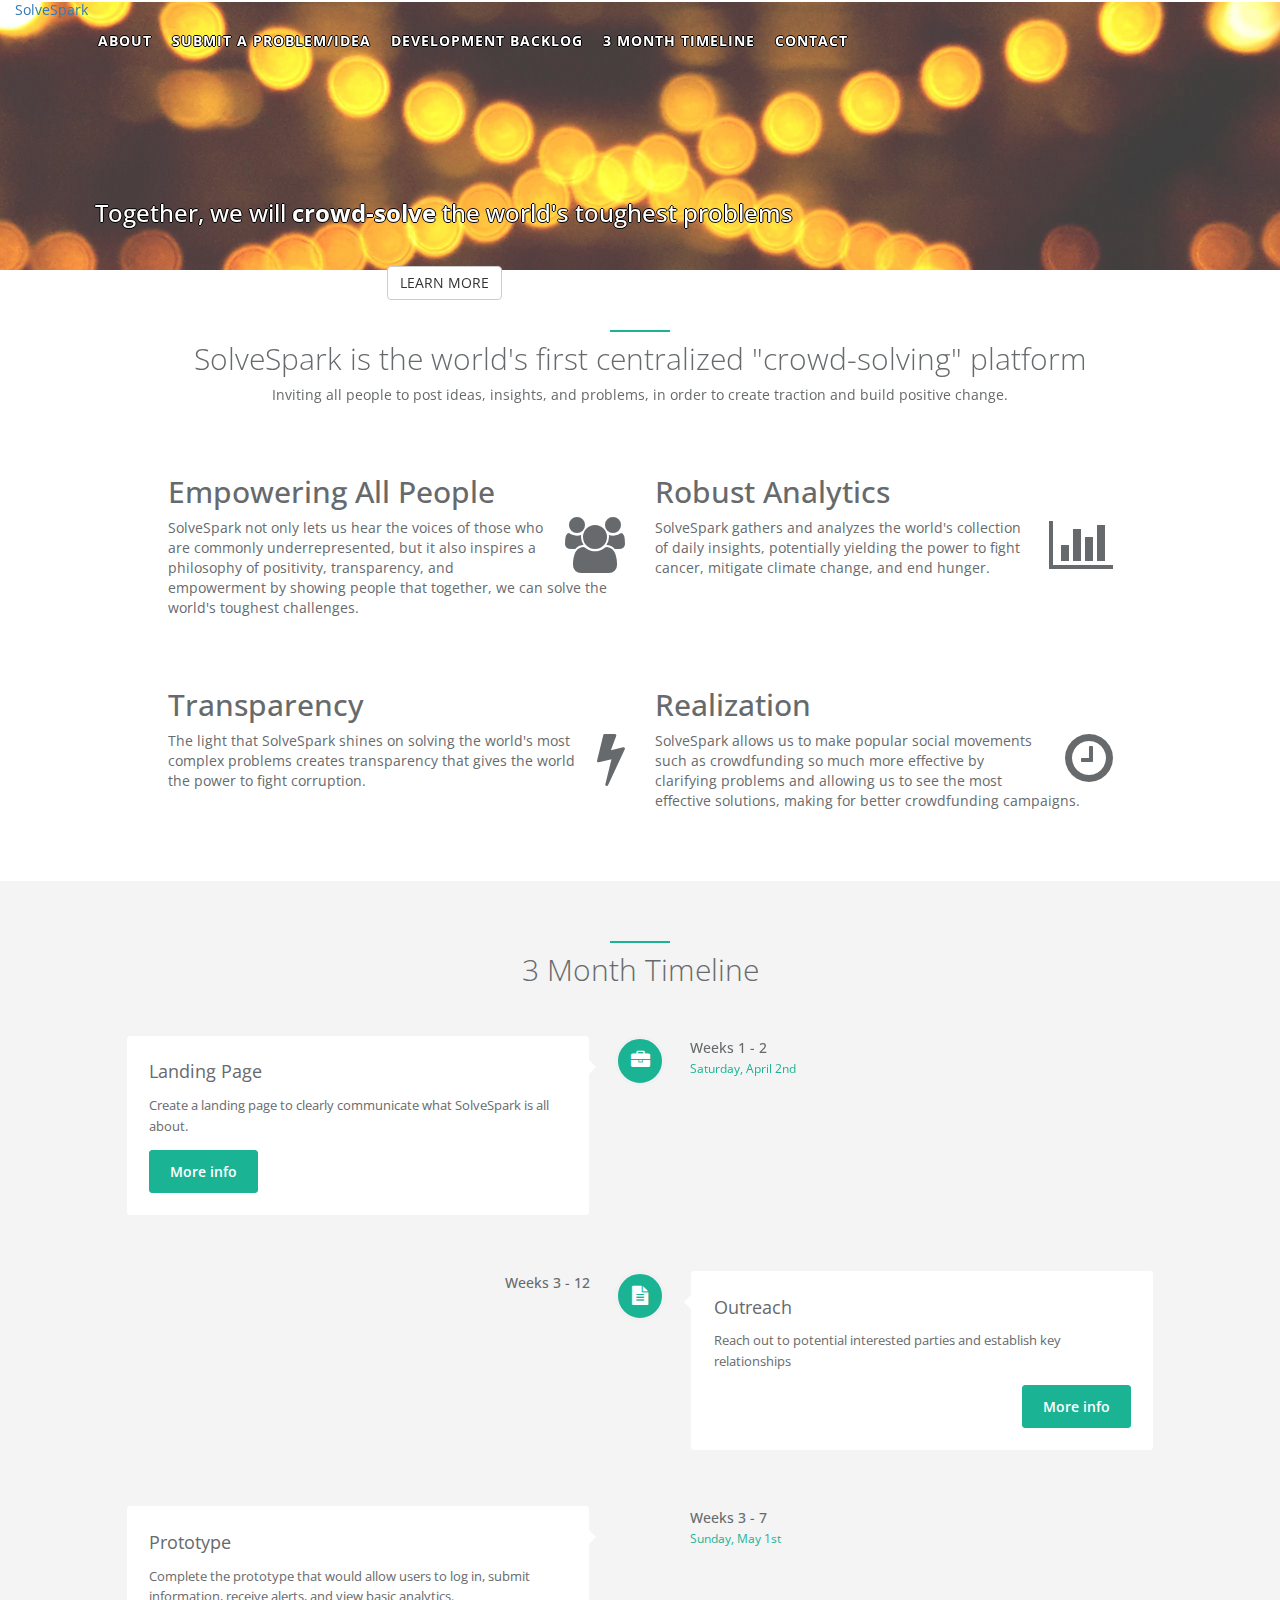
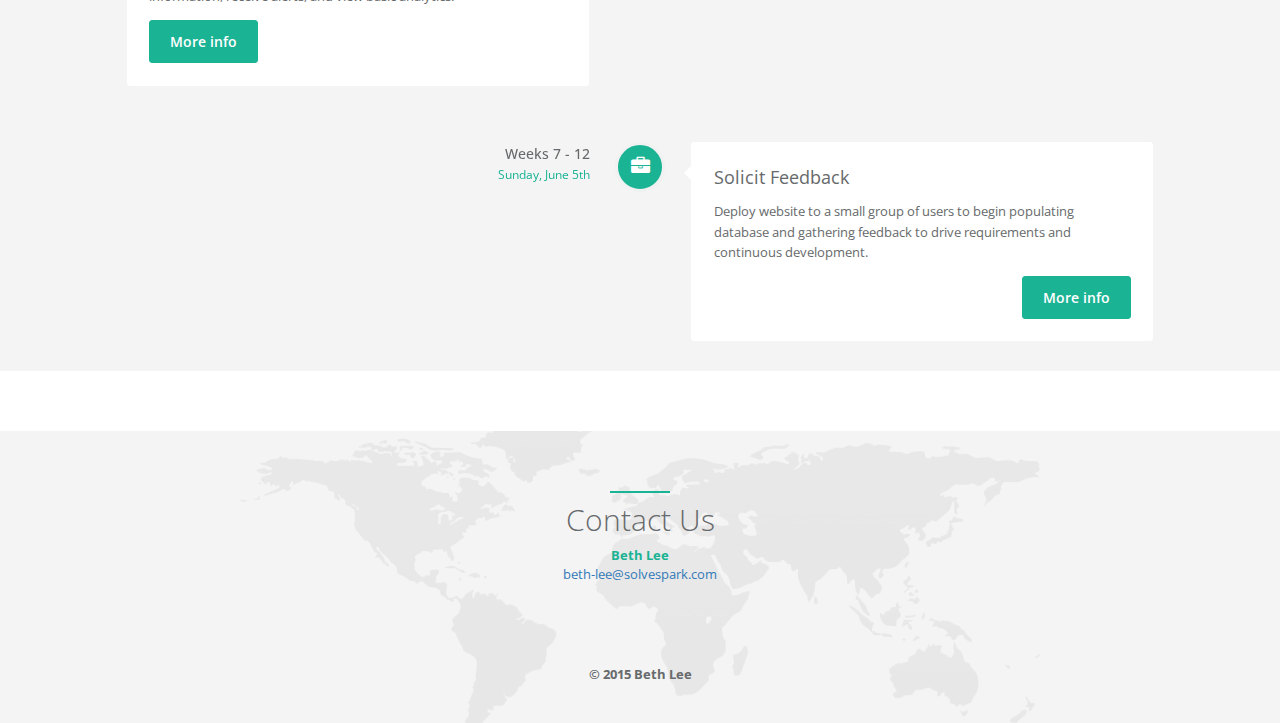
<file: pi-day.html>
<!DOCTYPE html>
<html lang="en">
<head>
    <meta charset="utf-8">
    <meta http-equiv="X-UA-Compatible" content="IE=edge">
    <meta name="viewport" content="width=device-width, initial-scale=1">
    <meta name="description" content="">
    <meta name="author" content="">
    <!-- Add Your favicon here -->
    <!--<link rel="icon" href="img/favicon.ico">-->

    <title>SolveSpark - crowdsolve the world</title>

    <!-- Bootstrap core CSS -->
    <link href="http://bootswatch.com/readable/bootstrap.css" rel="stylesheet">
    <link href="http://bootswatch.com/assets/css/custom.min.css" rel="stylesheet">

    <link href="css/bootstrap.min.css" rel="stylesheet">

    <!-- Animation CSS -->
    <link href="css/animate.min.css" rel="stylesheet">

    <link href="font-awesome/css/font-awesome.min.css" rel="stylesheet">

    <!-- HTML5 shim and Respond.js for IE8 support of HTML5 elements and media queries -->
    <!--[if lt IE 9]>
    <script src="https://oss.maxcdn.com/html5shiv/3.7.2/html5shiv.min.js"></script>
    <script src="https://oss.maxcdn.com/respond/1.4.2/respond.min.js"></script>
    <![endif]-->

    <!-- Custom styles for this template -->
    <link href="css/style.css" rel="stylesheet">

<script>
  (function(i,s,o,g,r,a,m){i['GoogleAnalyticsObject']=r;i[r]=i[r]||function(){
  (i[r].q=i[r].q||[]).push(arguments)},i[r].l=1*new Date();a=s.createElement(o),
  m=s.getElementsByTagName(o)[0];a.async=1;a.src=g;m.parentNode.insertBefore(a,m)
  })(window,document,'script','//www.google-analytics.com/analytics.js','ga');
  ga('create', 'UA-69947100-2', 'auto');
  ga('send', 'pageview');
</script>

</head>
<body id="page-top">
<!--<div class="navbar-wrapper"> -->
        <nav class="navbar navbar-default navbar-fixed-top" role="navigation">
            <!--<div class="container"> -->
               <!-- <div class="navbar-header page-scroll">
                    <button type="button" class="navbar-toggle collapsed" data-toggle="collapse" data-target="#navbar" aria-expanded="true" aria-controls="navbar">
                        <span class="sr-only">Toggle navigation</span>
                        <span class="icon-bar"></span>
                        <span class="icon-bar"></span>
                        <span class="icon-bar"></span>
                    </button>
                    <a class="navbar-brand" href="/" style="color:#0d96c9;font:arial;font-weight:bold;font-size:30px;">SOLVESPARK</a>
                </div> -->




                    <div class="navbar navbar-default navbar-fixed-top">
      <div class="container-fluid">
        <div class="navbar-header">
<!--          <a href="/" class="navbar-brand">SolveSpark</a>-->
          <a href="/">SolveSpark</a>
          <!--<button class="btn btn-default" type="button" data-toggle="collapse" data-target="#navbar">
            <span class="icon-bar"></span>
            <span class="icon-bar"></span>
            <span class="icon-bar"></span>
          </button> -->
        </div>


        <div class="navbar-collapse collapse" id="navbar-main">
          <ul class="nav navbar-nav">


<!--                <div id="navbar" class="navbar-collapse collapse">
                    <ul class="nav navbar-nav navbar-right"> -->
                      <!--  <li><a class="page-scroll" href="#page-top" style="color:#0d96c9;font:arial;font-weight:bold;font-size:30px;">SOLVESPARK</a></li>-->
                        <li><a class="page-scroll" href="#about">About</a></li>
<!--                        <li><a class="page-scroll" href="about.html">About</a></li>-->
                        <li><a class="page-scroll" href="#submit">Submit a Problem/Idea </a></li>
                        <li><a class="page-scroll" href="#backlog">Development Backlog</a></li>
                        <li><a class="page-scroll" href="#timeline">3 Month Timeline</a></li>
                        <li><a class="page-scroll" href="#contact">Contact</a></li>
                        <!-- 
            <li class="dropdown">
              <a class="dropdown-toggle" data-toggle="dropdown" href="#" id="themes">Themes <span class="caret"></span></a>
              <ul class="dropdown-menu" aria-labelledby="themes">
                <li><a href="../default/">Default</a></li> -->
                    </ul>
                </div>
            </div>
        </nav>
</div>









<div id="inSlider" class="carousel carousel-fade" data-ride="carousel">
<!--    <ol class="carousel-indicators">
        <li data-target="#inSlider" data-slide-to="0" class="active"></li> 
        <li data-target="#inSlider" data-slide-to="1" class="active"></li>
        <li data-target="#inSlider" data-slide-to="2"></li> 
   </ol>-->
    <div class="carousel-inner" role="listbox">
<!--        <div class="item active">
            <div class="container">
                <div class="carousel-caption">
<p>                    <h2>Welcome to the SolveSpark</h2> 
                </div>
                 <div class="carousel-image wow zoomIn">
                    <img src="img/laptop.png" alt="laptop"/>
                </div> 
            </div>
            <div class="header-back one"></div> 
        </div> -->
        <div class="item active">
            <div class="container">
                <div class="carousel-caption blank">
                    <center>
                        <!--<h1>SolveSpark</h1>-->
                    <h3 style="margin: 40px; text-align:center;">Together, we will <strong>crowd-solve</strong> the world's toughest problems</h3>
                    <p><a class="btn btn-default" style="text-align:center;"href="#" role="button">Learn more</a></p> 
                    </center>
                </div>
            </div>
            <!-- Set background for slide in css -->
            <div class="header-back two"></div>
        </div>        
       <!-- <div class="item">
            <div class="container">
                <div class="carousel-caption blank">
                    <h1>Welcome to the SolveSpark...<br/></h1>
                    <p><a class="btn btn-lg btn-primary" href="#" role="button">Learn more</a></p>
                </div>
            </div> -->
            <!-- Set background for slide in css -->
        <!--    <div class="header-back three"></div> -->
        </div>
    </div>
<!--    <a class="left carousel-control" href="#inSlider" role="button" data-slide="prev">
        <span class="glyphicon glyphicon-chevron-left" aria-hidden="true"></span>
        <span class="sr-only">Previous</span>
    </a>
    <a class="right carousel-control" href="#inSlider" role="button" data-slide="next">
        <span class="glyphicon glyphicon-chevron-right" aria-hidden="true"></span>
        <span class="sr-only">Next</span>
    </a>  -->
</div>

<!--<section id="submit" class="container services">
    <div class="row">
        <div class="col-lg-16 text-left">
<h2>What is SolveSpark?</h2>
<h2>
SolveSpark is the world's first centralized "crowd-solving" platform that invites all people to post ideas, insights, and problems, in order to create traction and build positive change.
</h2>    
<h2>
SolveSpark gathers and analyzes the world's collection of daily insights, potentially yielding the power to fight cancer, mitigate climate change, and end hunger.
</h2>    
<h2>
SolveSpark not only lets us hear the voices of those who are commonly underrepresented, but it also inspires a philosophy of positivity, transparency, and empowerment by showing people that together, we can solve the world's toughest challenges.
</h2>    
<h2>
The light that SolveSpark shines on solving the world's most complex problems creates transparency that gives the world the power to fight corruption.
</h2>    
<h2>
SolveSpark allows us to make popular social movements such as crowdfunding so much more effective by clarifying problems and allowing us to see the most effective solutions, making for better crowdfunding campaigns.
</h2>  
    </div> 
</div>
</section>-->

<!--<div class="container">
              <div class="jumbotron">
                 <img class="img-responsive" src="/img/header_two.jpg> 
                    <h3 style="margin: 40px; text-align:center;>Together, we will <strong>crowd-solve</strong> the world's toughest problems</h3>
                    <p><a class="btn btn-default" style="text-align:center;"href="#" role="button">Learn more</a></p> 
                <p><a class="btn btn-primary btn-lg">Learn more</a></p>
              </div>
              </div>
  -->
<div class="container">
        <div class="row">
            <div class="col-lg-12 text-center">
                <div class="navy-line"></div>
                <h1>SolveSpark is the world's first centralized "crowd-solving" platform</h1>
                <p>Inviting all people to post ideas, insights, and problems, in order to create traction and build positive change. </p>
            </div>
        </div>
        <div class="row">
            <div class="col-lg-5 col-lg-offset-1 features-text">
                <h2>Empowering All People</h2>
                <i class="fa fa-users big-icon pull-right"></i>
                <p>SolveSpark not only lets us hear the voices of those who are commonly underrepresented, but it also inspires a philosophy of positivity, transparency, and empowerment by showing people that together, we can solve the world's toughest challenges.</p>
            </div>
            <div class="col-lg-5 features-text">
                <h2>Robust Analytics</h2>
                <i class="fa fa-bar-chart big-icon pull-right"></i>
                <p>SolveSpark gathers and analyzes the world's collection of daily insights, potentially yielding the power to fight cancer, mitigate climate change, and end hunger.</p>
            </div>
        </div>
        <div class="row">
            <div class="col-lg-5 col-lg-offset-1 features-text">
                <h2>Transparency</h2>
                <i class="fa fa-bolt big-icon pull-right"></i>
                <p>The light that SolveSpark shines on solving the world's most complex problems creates transparency that gives the world the power to fight corruption.</p>
            </div>
            <div class="col-lg-5 features-text">
                <h2>Realization</h2>
                <i class="fa fa-clock-o big-icon pull-right"></i>
                <p>SolveSpark allows us to make popular social movements such as crowdfunding so much more effective by clarifying problems and allowing us to see the most effective solutions, making for better crowdfunding campaigns.</p>
            </div>
        </div>
    </div>

<!--<section id="submit" class="container services">
    <div class="row">
        <div class="col-lg-12 text-center">
<h1>
<a href="https://vast-oasis-7387.herokuapp.com/ProblemSubmit.html">Submit a problem</a>
</h1>
<h1>
<a href="https://vast-oasis-7387.herokuapp.com/IdeaSubmit.html">Submit an idea</a> 
</h1>
</div>  -->

<!-- <div class="row">
<h3>Other experimental pages:</h3>
<p>
<ul>
<li><a href="https://vast-oasis-7387.herokuapp.com/ProblemFeed.php">Problem Feed</a></li>
<li><a href="https://vast-oasis-7387.herokuapp.com/IdeaFeed.php">Idea Feed</a></li>
<li><a href="https://vast-oasis-7387.herokuapp.com/ProblemView.php">Problem View</a></li> 
<li><a href="https://vast-oasis-7387.herokuapp.com/implementation.html">Implementation</a></li>
<li><a href="https://vast-oasis-7387.herokuapp.com/solution.html">Solution</a></li>
</ul>
</p>
</div> -->
<!--
            <h1>About<br/></h1>
            <p>Our mission is to not only provide a platform in which anyone can report any kind of problem and any kind of idea, but to also <br/> make it easy
                to come up with the best possible solutions and to empower communities in resolving their own problems.</p>
        </div>
    </div>
    <div class="row">
        <div class="col-sm-4">
            <h2>Start Anywhere</h2>
            <p>Whether you notice a problem and want to report it, if you suddenly have a genius idea, or if you just want to browse the site, <br/>there are plenty of places for you to engage and make a difference!</p>
            <p><a class="navy-link" href="#" role="button">Details &raquo;</a></p>
        </div>
        <div class="col-sm-4">
            <h2>Anyone</h2>
            <p>Our ultimate goal is to reach the broadest audience possible.  Everyone has useful insight and ideas that can make a difference.</p>
            <p><a class="navy-link" href="#" role="button">Details &raquo;</a></p>
        </div>
        <div class="col-sm-4">
            <h2>Analytics</h2>
            <p>Without the ability to make sense of the information, the data is useless.  </p>
            <p><a class="navy-link" href="#" role="button">Details &raquo;</a></p>
        </div>
    </div> 
</section>-->

<!--
<section id="backlog" class="container services">
    <div class="row">
        <div class="col-lg-12">

            <h1>Development Backlog<br/></h1>
            <p>As of October 15<ul>
<li><del>Sortable idea & problem feeds</del></li>
<li>Page to edit and view details on existing entries (WIP)</li>
<li>Ability to add comments (WIP)</li>
<li>Ability to vote (WIP)</li>
<li>Ability to link problems with ideas (WIP)</li>
<li>More intuitive ID's for entries (based on username and timestamp?)</li>
<li>Buttons to spawn similar problems/ideas (basically clone)</li>
            </ul></p>
            <p>Future versions<ul>
<li>Create a profile (WIP)</li>
<li>Analytics</li>
<li>Intuitive Project Management tools</li>
<li>Alert users of gaps</li>
<li>Detect/warn against bias</li>
<li>Minimize redundant entries</li>
<li>Ability to link similar entries</li>
<li>Link to other platforms</li>
<li>Organization home pages</li>

            </ul></p>
        </div>
    </div> 
</section>  -->

<!--** ADD BACK WHEN WE CAN DEMO SOME PM TOOLZ??*** 
<section  class="container features">
    <div class="row">
        <div class="col-lg-12 text-center">
            <div class="navy-line"></div>
            <h1>Over 40+ unique view<br/> <span class="navy"> with many custom components</span> </h1>
            <p>Donec sed odio dui. Etiam porta sem malesuada magna mollis euismod. </p>
        </div>
    </div>
    <div class="row">
        <div class="col-md-3 text-center wow fadeInLeft">
            <div>
                <i class="fa fa-mobile features-icon"></i>
                <h2>Full responsive</h2>
                <p>Donec sed odio dui. Etiam porta sem malesuada magna mollis euismod. Nullam id dolor id nibh ultricies vehicula ut id elit. Morbi leo risus.</p>
            </div>
            <div class="m-t-lg">
                <i class="fa fa-bar-chart features-icon"></i>
                <h2>6 Charts Library</h2>
                <p>Donec sed odio dui. Etiam porta sem malesuada magna mollis euismod. Nullam id dolor id nibh ultricies vehicula ut id elit. Morbi leo risus.</p>
            </div>
        </div>
        <div class="col-md-6 text-center  wow zoomIn">
            <img src="img/perspective.png" alt="dashboard" class="img-responsive">
        </div>
        <div class="col-md-3 text-center wow fadeInRight">
            <div>
                <i class="fa fa-envelope features-icon"></i>
                <h2>Mail pages</h2>
                <p>Donec sed odio dui. Etiam porta sem malesuada magna mollis euismod. Nullam id dolor id nibh ultricies vehicula ut id elit. Morbi leo risus.</p>
            </div>
            <div class="m-t-lg">
                <i class="fa fa-google features-icon"></i>
                <h2>AngularJS version</h2>
                <p>Donec sed odio dui. Etiam porta sem malesuada magna mollis euismod. Nullam id dolor id nibh ultricies vehicula ut id elit. Morbi leo risus.</p>
            </div>
        </div>
        <div class="col-lg-12 text-center">
            <div class="navy-line"></div>
            <h1>Discover great features</h1>
            <p>Donec sed odio dui. Etiam porta sem malesuada magna mollis euismod. </p>
        </div>
    </div>
    <!--** ADD BACK WHEN WE CAN DEMO SOME PM TOOLZ??*** -->
    <!-- <div class="row">
    </div>
    <div class="row features-block">
        <div class="col-lg-6 features-text wow fadeInLeft">
            <small>INSPINIA</small>
            <h2>Perfectly designed </h2>
            <p>INSPINIA Admin Theme is a premium admin dashboard template with flat design concept. It is fully responsive admin dashboard template built with Bootstrap 3+ Framework, HTML5 and CSS3, Media query. It has a huge collection of reusable UI components and integrated with latest jQuery plugins.</p>
            <a href="" class="btn btn-primary">Learn more</a>
        </div>
        <div class="col-lg-6 text-right wow fadeInRight">
            <img src="img/dashboard.png" alt="dashboard" class="img-responsive pull-right">
        </div>
    </div>
</section><!-- -->

<!-- <section id="team" class="gray-section team">
    <div class="container">
        <div class="row m-b-lg">
            <div class="col-lg-12 text-center">
                <div class="navy-line"></div>
                <h1>Our Team</h1>
                <p>Donec sed odio dui. Etiam porta sem malesuada magna mollis euismod.</p>
            </div>
        </div>
        <div class="row">
            <div class="col-sm-4 wow fadeInLeft">
                <div class="team-member">
                    <img src="img/avatar3.jpg" class="img-responsive img-circle img-small" alt="">
                    <h4><span class="navy">Amelia</span> Smith</h4>
                    <p>Lorem ipsum dolor sit amet, illum fastidii dissentias quo ne. Sea ne sint animal iisque, nam an soluta sensibus. </p>
                    <ul class="list-inline social-icon">
                        <li><a href="#"><i class="fa fa-twitter"></i></a>
                        </li>
                        <li><a href="#"><i class="fa fa-facebook"></i></a>
                        </li>
                        <li><a href="#"><i class="fa fa-linkedin"></i></a>
                        </li>
                    </ul>
                </div>
            </div>
            <div class="col-sm-4">
                <div class="team-member wow zoomIn">
                    <img src="img/avatar1.jpg" class="img-responsive img-circle" alt="">
                    <h4><span class="navy">John</span> Novak</h4>
                    <p>Lorem ipsum dolor sit amet, illum fastidii dissentias quo ne. Sea ne sint animal iisque, nam an soluta sensibus.</p>
                    <ul class="list-inline social-icon">
                        <li><a href="#"><i class="fa fa-twitter"></i></a>
                        </li>
                        <li><a href="#"><i class="fa fa-facebook"></i></a>
                        </li>
                        <li><a href="#"><i class="fa fa-linkedin"></i></a>
                        </li>
                    </ul>
                </div>
            </div>
            <div class="col-sm-4 wow fadeInRight">
                <div class="team-member">
                    <img src="img/avatar2.jpg" class="img-responsive img-circle img-small" alt="">
                    <h4><span class="navy">Peter</span> Johnson</h4>
                    <p>Lorem ipsum dolor sit amet, illum fastidii dissentias quo ne. Sea ne sint animal iisque, nam an soluta sensibus.</p>
                    <ul class="list-inline social-icon">
                        <li><a href="#"><i class="fa fa-twitter"></i></a>
                        </li>
                        <li><a href="#"><i class="fa fa-facebook"></i></a>
                        </li>
                        <li><a href="#"><i class="fa fa-linkedin"></i></a>
                        </li>
                    </ul>
                </div>
            </div>
        </div>
        <div class="row">
            <div class="col-lg-8 col-lg-offset-2 text-center m-t-lg m-b-lg">
                <p>Lorem ipsum dolor sit amet, consectetur adipisicing elit. Aut eaque, laboriosam veritatis, quos non quis ad perspiciatis, totam corporis ea, alias ut unde.</p>
            </div>
        </div>
    </div>
</section><!-- -->

<!-- <section class="features">
    <div class="container">
        <div class="row">
            <div class="col-lg-12 text-center">
                <div class="navy-line"></div>
                <h1>Even more great feautres</h1>
                <p>Donec sed odio dui. Etiam porta sem malesuada magna mollis euismod. </p>
            </div>
        </div>
        <div class="row features-block">
            <div class="col-lg-3 features-text wow fadeInLeft">
                <small>INSPINIA</small>
                <h2>Perfectly designed </h2>
                <p>INSPINIA Admin Theme is a premium admin dashboard template with flat design concept. It is fully responsive admin dashboard template built with Bootstrap 3+ Framework, HTML5 and CSS3, Media query. It has a huge collection of reusable UI components and integrated with latest jQuery plugins.</p>
                <a href="" class="btn btn-primary">Learn more</a>
            </div>
            <div class="col-lg-6 text-right m-t-n-lg wow zoomIn">
                <img src="img/iphone.jpg" class="img-responsive" alt="dashboard">
            </div>
            <div class="col-lg-3 features-text text-right wow fadeInRight">
                <small>INSPINIA</small>
                <h2>Perfectly designed </h2>
                <p>INSPINIA Admin Theme is a premium admin dashboard template with flat design concept. It is fully responsive admin dashboard template built with Bootstrap 3+ Framework, HTML5 and CSS3, Media query. It has a huge collection of reusable UI components and integrated with latest jQuery plugins.</p>
                <a href="" class="btn btn-primary">Learn more</a>
            </div>
        </div>
    </div>
</section><!--  -->
<section id="timeline" class="timeline gray-section">
    <div class="container">
        <div class="row">
            <div class="col-lg-12 text-center">
                <div class="navy-line"></div>
                <h1>3 Month Timeline</h1>
                <p></p>
            </div>
        </div>
        <div class="row features-block">
        <div class="col-lg-12">
            <div id="vertical timeline" class="vertical-container light-timeline center-orientation">
                   <div class="vertical-timeline-block">
                        <div class="vertical-timeline-icon navy-bg">
                            <i class="fa fa-briefcase"></i>
                        </div>

                        <div class="vertical-timeline-content">
                          <h2>Landing Page</h2>
                            <p>Create a landing page to clearly communicate what SolveSpark is all about.
                            </p>
                            <a href="#" class="btn btn-xs btn-primary"> More info</a>
                            <span class="vertical-date">Weeks 1 - 2 <br/> <small>Saturday, April 2nd</small> </span>
                        </div>
                    </div>


                    <div class="vertical-timeline-block">
                        <div class="vertical-timeline-icon navy-bg">
                            <i class="fa fa-file-text"></i>
                        </div>

                        <div class="vertical-timeline-content">
                            <h2>Outreach</h2>
                            <p>Reach out to potential interested parties and establish key relationships</p>
                            <a href="#" class="btn btn-xs btn-primary"> More info</a>
                            <span class="vertical-date"> Weeks 3 - 12<br/> <small></small> </span>
                        </div>
                    </div>

                        <div class="vertical-timeline-content">
                            <h2>Prototype</h2>
                            <p>Complete the prototype that would allow users to log in, submit information, receive alerts, and view basic analytics.
                            </p>
                            <a href="#" class="btn btn-xs btn-primary"> More info</a>
                            <span class="vertical-date">Weeks 3 - 7<br/> <small>Sunday, May 1st</small> </span>
                        </div>
                    
                    <div class="vertical-timeline-block">
                        <div class="vertical-timeline-icon navy-bg">
                            <i class="fa fa-briefcase"></i>
                        </div>

                        <div class="vertical-timeline-content">
                            <h2>Solicit Feedback</h2>
                            <p>Deploy website to a small group of users to begin populating database and gathering feedback to drive requirements and continuous development.
                            </p>
                            <a href="#" class="btn btn-xs btn-primary"> More info</a>
                            <span class="vertical-date">Weeks 7 - 12<br/> <small>Sunday, June 5th</small> </span>
                        </div>
                    </div>

</div>
                </div>
            </div>

        </div>
    </div>

</section>

<!--<section id="testimonials" class="navy-section testimonials" style="margin-top: 0">
    <div class="container">
        <div class="row">
            <div class="col-lg-12 text-center wow zoomIn">
                <i class="fa fa-comment big-icon"></i>
                <h1>
                    What our users say
                </h1>
                <div class="testimonials-text">
                    <i>"Many desktop publishing packages and web page editors now use Lorem Ipsum as their default model text, and a search for 'lorem ipsum' will uncover many web sites still in their infancy. Various versions have evolved over the years, sometimes by accident, sometimes on purpose (injected humour and the like)."</i>
                </div>
                <small>
                    <strong>12.02.2014 - Andy Smith</strong>
                </small>
            </div>
        </div>
    </div>
</section>
<section class="comments gray-section" style="margin-top: 0">
    <div class="container">
        <div class="row">
            <div class="col-lg-12 text-center">
                <div class="navy-line"></div>
                <h1>What our partners say</h1>
                <p>Donec sed odio dui. Etiam porta sem malesuada. </p>
            </div>
        </div>
        <div class="row features-block">
            <div class="col-lg-4">
                <div class="bubble">
                    "Uncover many web sites still in their infancy. Various versions have evolved over the years, sometimes by accident, sometimes on purpose (injected humour and the like)."
                </div>
                <div class="comments-avatar">
                    <a href="" class="pull-left">
                        <img alt="image" src="img/avatar3.jpg">
                    </a>
                    <div class="media-body">
                        <div class="commens-name">
                            Andrew Williams
                        </div>
                        <small class="text-muted">Company X from California</small>
                    </div>
                </div>
            </div>
            <div class="col-lg-4">
                <div class="bubble">
                    "Uncover many web sites still in their infancy. Various versions have evolved over the years, sometimes by accident, sometimes on purpose (injected humour and the like)."
                </div>
                <div class="comments-avatar">
                    <a href="" class="pull-left">
                        <img alt="image" src="img/avatar1.jpg">
                    </a>
                    <div class="media-body">
                        <div class="commens-name">
                            Andrew Williams
                        </div>
                        <small class="text-muted">Company X from California</small>
                    </div>
                </div>
            </div>
            <div class="col-lg-4">
                <div class="bubble">
                    "Uncover many web sites still in their infancy. Various versions have evolved over the years, sometimes by accident, sometimes on purpose (injected humour and the like)."
                </div>
                <div class="comments-avatar">
                    <a href="" class="pull-left">
                        <img alt="image" src="img/avatar2.jpg">
                    </a>
                    <div class="media-body">
                        <div class="commens-name">
                            Andrew Williams
                        </div>
                        <small class="text-muted">Company X from California</small>
                    </div>
                </div>
            </div>
        </div>
    </div>
</section>-->
<!--
<section class="features">
    <div class="container">
        <div class="row">
            <div class="col-lg-12 text-center">
                <div class="navy-line"></div>
                <h1>More and more extra great feautres</h1>
                <p>Donec sed odio dui. Etiam porta sem malesuada magna mollis euismod. </p>
            </div>
        </div>
        <div class="row">
            <div class="col-lg-5 col-lg-offset-1 features-text">
                <small>INSPINIA</small>
                <h2>Perfectly designed </h2>
                <i class="fa fa-bar-chart big-icon pull-right"></i>
                <p>INSPINIA Admin Theme is a premium admin dashboard template with flat design concept. It is fully responsive admin dashboard template built with Bootstrap 3+ Framework, HTML5 and CSS3, Media query. It has a huge collection of reusable UI components and integrated with.</p>
            </div>
            <div class="col-lg-5 features-text">
                <small>INSPINIA</small>
                <h2>Perfectly designed </h2>
                <i class="fa fa-bolt big-icon pull-right"></i>
                <p>INSPINIA Admin Theme is a premium admin dashboard template with flat design concept. It is fully responsive admin dashboard template built with Bootstrap 3+ Framework, HTML5 and CSS3, Media query. It has a huge collection of reusable UI components and integrated with.</p>
            </div>
        </div>
        <div class="row">
            <div class="col-lg-5 col-lg-offset-1 features-text">
                <small>INSPINIA</small>
                <h2>Perfectly designed </h2>
                <i class="fa fa-clock-o big-icon pull-right"></i>
                <p>INSPINIA Admin Theme is a premium admin dashboard template with flat design concept. It is fully responsive admin dashboard template built with Bootstrap 3+ Framework, HTML5 and CSS3, Media query. It has a huge collection of reusable UI components and integrated with.</p>
            </div>
            <div class="col-lg-5 features-text">
                <small>INSPINIA</small>
                <h2>Perfectly designed </h2>
                <i class="fa fa-users big-icon pull-right"></i>
                <p>INSPINIA Admin Theme is a premium admin dashboard template with flat design concept. It is fully responsive admin dashboard template built with Bootstrap 3+ Framework, HTML5 and CSS3, Media query. It has a huge collection of reusable UI components and integrated with.</p>
            </div>
        </div>
    </div>
</section>-->
<!--<section id="pricing" class="pricing">
    <div class="container">
        <div class="row m-b-lg">
            <div class="col-lg-12 text-center">
                <div class="navy-line"></div>
                <h1>App Pricing</h1>
                <p>Donec sed odio dui. Etiam porta sem malesuada magna mollis euismod.</p>
            </div>
        </div>
        <div class="row">
            <div class="col-lg-4 wow zoomIn">
                <ul class="pricing-plan list-unstyled">
                    <li class="pricing-title">
                        Basic
                    </li>
                    <li class="pricing-desc">
                        Lorem ipsum dolor sit amet, illum fastidii dissentias quo ne. Sea ne sint animal iisque, nam an soluta sensibus.
                    </li>
                    <li class="pricing-price">
                        <span>$16</span> / month
                    </li>
                    <li>
                        Dashboards
                    </li>
                    <li>
                        Projects view
                    </li>
                    <li>
                        Contacts
                    </li>
                    <li>
                        Calendar
                    </li>
                    <li>
                        AngularJs
                    </li>
                    <li>
                        <a class="btn btn-primary btn-xs" href="#">Signup</a>
                    </li>
                </ul>
            </div>
            <div class="col-lg-4 wow zoomIn">
                <ul class="pricing-plan list-unstyled selected">
                    <li class="pricing-title">
                        Standard
                    </li>
                    <li class="pricing-desc">
                        Lorem ipsum dolor sit amet, illum fastidii dissentias quo ne. Sea ne sint animal iisque, nam an soluta sensibus.
                    </li>
                    <li class="pricing-price">
                        <span>$22</span> / month
                    </li>
                    <li>
                        Dashboards
                    </li>
                    <li>
                        Projects view
                    </li>
                    <li>
                        Contacts
                    </li>
                    <li>
                        Calendar
                    </li>
                    <li>
                        AngularJs
                    </li>
                    <li>
                        <strong>Support platform</strong>
                    </li>
                    <li class="plan-action">
                        <a class="btn btn-primary btn-xs" href="#">Signup</a>
                    </li>
                </ul>
            </div>
            <div class="col-lg-4 wow zoomIn">
                <ul class="pricing-plan list-unstyled">
                    <li class="pricing-title">
                        Premium
                    </li>
                    <li class="pricing-desc">
                        Lorem ipsum dolor sit amet, illum fastidii dissentias quo ne. Sea ne sint animal iisque, nam an soluta sensibus.
                    </li>
                    <li class="pricing-price">
                        <span>$160</span> / month
                    </li>
                    <li>
                        Dashboards
                    </li>
                    <li>
                        Projects view
                    </li>
                    <li>
                        Contacts
                    </li>
                    <li>
                        Calendar
                    </li>
                    <li>
                        AngularJs
                    </li>
                    <li>
                        <a class="btn btn-primary btn-xs" href="#">Signup</a>
                    </li>
                </ul>
            </div>
        </div>
        <div class="row m-t-lg">
            <div class="col-lg-8 col-lg-offset-2 text-center m-t-lg">
                <p>*Many desktop publishing packages and web page editors now use Lorem Ipsum as their default model text, and a search for 'lorem ipsum' will uncover many web sites still in their infancy. <span class="navy">Various versions</span>  have evolved over the years, sometimes by accident, sometimes on purpose (injected humour and the like).</p>
            </div>
        </div>
    </div>
</section>-->

<section id="contact" class="gray-section contact">
    <div class="container">
        <div class="row m-b-lg">
            <div class="col-lg-12 text-center">
                <div class="navy-line text-center"></div>
                <h1>Contact Us</h1>
<!--                <p>Donec sed odio dui. Etiam porta sem malesuada magna mollis euismod.</p> 
            </div>
        </div>
         <div class="row m-b-lg">
           <div class="col-lg-3 col-lg-offset-3"> -->
                <address>
                    <strong><span class="navy">Beth Lee</span></strong><br/>
                    <a href="mailto=beth-lee@solvespark.com">beth-lee@solvespark.com</a>
                    <!--795 Folsom Ave, Suite 600<br/>
                    San Francisco, CA 94107<br/> --> <br/>
                                    
                </address>
            </div>
          <div class="col-lg-4">
               <!--   <p class="text-color">
                    Consectetur adipisicing elit. Aut eaque, totam corporis laboriosam veritatis quis ad perspiciatis, totam corporis laboriosam veritatis, consectetur adipisicing elit quos non quis ad perspiciatis, totam corporis ea,
                </p>
            </div>-->
        </div>
        <!--<div class="row">
            <div class="col-lg-12 text-center">
                <a href="mailto:bll168@gwmail.gwu.edu" class="btn btn-primary">Send us mail</a>
                <p class="m-t-sm">
                    Or follow us
                </p>
                <ul class="list-inline social-icon">
                    <li><a href="#"><i class="fa fa-twitter"></i></a>
                    </li>
                    <li><a href="#"><i class="fa fa-facebook"></i></a>
                    </li>
                    <li><a href="#"><i class="fa fa-linkedin"></i></a>
                    </li>
                </ul>
            </div>-->
        </div> 
        <div class="row">
            <div class="col-lg-8 col-lg-offset-2 text-center m-t-lg m-b-lg">
                <p><strong>&copy; 2015 Beth Lee </strong><br/></p>
            </div>
        </div>

</section>

<script src="js/jquery-2.1.1.js"></script>
<script src="js/pace.min.js"></script>
<script src="js/bootstrap.min.js"></script>
<script src="js/classie.js"></script>
<script src="js/cbpAnimatedHeader.js"></script>
<script src="js/wow.min.js"></script>
<script src="js/inspinia.js"></script>
</body>
</html>
</file>
<file: css/style.css>
@import url("//fonts.googleapis.com/css?family=Open+Sans:300,400,600,700&amp;lang=en");
/*
 *
 *   INSPINIA Landing Page - Responsive Admin Theme
 *   2.2
 *
*/
/* GLOBAL STYLES
-------------------------------------------------- */
body {
  color: #676a6c;
  font-family: 'Open Sans', helvetica, arial, sans-serif;
}
span.navy {
  color: #1ab394;
}
p.text-color {
  color: #676a6c;
}
a.navy-link {
  color: #1ab394;
  text-decoration: none;
}
a.navy-link:hover {
  color: #17a185;
}
section p {
  color: #676a6c;
  font-size: 13px;
}
address {
  font-size: 13px;
}
h1 {
  margin-top: 10px;
  font-size: 30px;
  font-weight: 200;
}
.navy-line {
  width: 60px;
  height: 1px;
  margin: 60px auto 0;
  border-bottom: 2px solid #1ab394;
}
.navy-bg {
  background-color: #1ab394;
  color: #ffffff;
}
/* CUSTOMIZE THE NAVBAR
-------------------------------------------------- */
.navbar-wrapper {
  position: absolute;
  top: 0;
  right: 0;
  left: 0;
  z-index: 20;
}
/* Flip around the padding for proper display in narrow viewports */
.navbar-wrapper > .container {
  padding-right: 0;
  padding-left: 0;
}
.navbar-wrapper .navbar {
  padding-right: 15px;
  padding-left: 15px;
}
.navbar-default.navbar-scroll {
  background-color: #fff;
  border-color: #fff;
  padding: 15px 0;
}
.navbar-default {
  background-color: transparent;
  border-color: transparent;
  transition: all 0.3s ease-in-out 0s;
}
.navbar-default .nav li a {
  color: #fff;
  font-family: 'Open Sans', helvetica, arial, sans-serif;
  font-weight: 700;
  letter-spacing: 1px;
  text-transform: uppercase;
text-shadow: -1px 0 black, 0 1px black, 1px 0 black, 0 -1px black;

}
.navbar-nav > li > a {
  padding-top: 25px;
  border-top: 6px solid transparent;
}
.navbar-default .navbar-nav > .active > a,
.navbar-default .navbar-nav > .active > a:hover {
  background: transparent;
  color: #fff;
  border-top: 6px solid #1ab394;
}

.navbar-default .navbar-nav > li > a:hover {
  color: #1ab394;
}
.navbar-default .navbar-nav > .active > a:focus {
  background: transparent;
  color: #fff;
}
.navbar-default.navbar-scroll .navbar-nav > .active > a:focus {
  background: transparent;
  color: inherit;
}
.navbar-default .navbar-brand:hover,
.navbar-default .navbar-brand:focus {
  background: #17a185;
  color: #fff;
}
.navbar-default .navbar-brand {
  color: #fff;
  height: auto;
  display: block;
  font-size: 14px;
  background: #1ab394;
  padding: 15px 20px 15px 20px;
  border-radius: 0 0px 5px 5px;
  font-weight: 700;
  transition: all 0.3s ease-in-out 0s;
text-shadow: -1px 0 black, 0 1px black, 1px 0 black, 0 -1px black;

}
.navbar-scroll.navbar-default .nav li a {
  color: #ff7400;
}
.navbar-scroll.navbar-default .nav li a:hover {
  color: #1ab394;
}
.navbar-wrapper .navbar.navbar-scroll {
  padding-top: 0;
  padding-bottom: 5px;
  border-bottom: 1px solid #e7eaec;
  border-radius: 0;
}
.nav > li > a {
  padding: 25px 10px 15px 10px;
}
.navbar-scroll .navbar-nav > li > a {
  padding: 20px 10px;
}
.navbar.navbar-scroll .navbar-brand {
  margin-top: 15px;
  border-radius: 5px;
  font-size: 12px;
  padding: 10px;
  height: auto;
text-shadow: -1px 0 black, 0 1px black, 1px 0 black, 0 -1px black;

}
/* BACKGROUNDS SLIDER
-------------------------------------------------- */
.header-back {
  height: 270px;
  width: 100%;
}
.header-back.one {
  background: url('../img/header_one.jpg') 50% 0 no-repeat;
}
.header-back.two {
  background: url('../img/header_two.jpg') 50% 0 no-repeat;
}
.header-back.three {
    background: url('../img/header_three.jpg') 50% 0 no-repeat;
}
/* CUSTOMIZE THE CAROUSEL
-------------------------------------------------- */
/* Carousel base class */
.carousel {
  height: 270px;
}
/* Since positioning the image, we need to help out the caption */
.carousel-caption {
  z-index: 10;
}
/* Declare heights because of positioning of img element */
.carousel .item {
  height: 270px;
  background-color: #777;
}
.carousel-inner > .item > img {
  position: absolute;
  top: 0;
  left: 0;
  min-width: 100%;
  height: 270px;
}
.carousel-fade .carousel-inner .item {
  opacity: 0;
  -webkit-transition-property: opacity;
  transition-property: opacity;
}
.carousel-fade .carousel-inner .active {
  opacity: 1;
}
.carousel-fade .carousel-inner .active.left,
.carousel-fade .carousel-inner .active.right {
  left: 0;
  opacity: 0;
  z-index: 1;
}
.carousel-fade .carousel-inner .next.left,
.carousel-fade .carousel-inner .prev.right {
  opacity: 1;
}
.carousel-fade .carousel-control {
  z-index: 2;
}
.carousel-control.left,
.carousel-control.right {
  background: none;
}
.carousel-control {
  width: 6%;
}
.carousel-inner .container {
  position: relative;
}
.carousel-inner {
  overflow: visible;
}
.carousel-caption {
text-shadow: -1px 0 black, 0 1px black, 1px 0 black, 0 -1px black;
  position: absolute;
  top: 100px;
  left: 0;
  bottom: auto;
  right: auto;
  text-align: left;
}
.carousel-caption {
text-shadow: -1px 0 black, 0 1px black, 1px 0 black, 0 -1px black;
  position: absolute;
  top: 100px;
  left: 0;
  bottom: auto;
  right: auto;
  text-align: left;
}
.carousel-caption.blank {
  top: 140px;
}
.carousel-image {
  position: absolute;
  right: 10px;
  top: 150px;
  height: 270px;
}
.carousel-indicators {
  padding-right: 60px;
}
.carousel-caption h1 {
text-shadow: -1px 0 black, 0 1px black, 1px 0 black, 0 -1px black;
  font-weight: 700;
  font-size: 38px;
  text-transform: uppercase;
//  text-shadow: none;
  letter-spacing: -1.5px;
}
.carousel-caption p {
  font-weight: 700;
  text-transform: uppercase;
  text-shadow: none;
}
.caption-link {
  color: #fff;
  margin-left: 10px;
  text-transform: capitalize;
  font-weight: 400;
}
.caption-link:hover {
  text-decoration: none;
  color: inherit;
}
/* Sections
------------------------- */
.services {
  padding-top: 60px;
}
.services h2 {
  font-size: 20px;
  letter-spacing: -1px;
  font-weight: 600;
  text-transform: uppercase;
}
.features-block {
  margin-top: 40px;
}
.features-text {
  margin-top: 40px;
}
.features small {
  color: #1ab394;
}
.features h2 {
  font-size: 18px;
  margin-top: 5px;
}
.features-text-alone {
  margin: 40px 0;
}
.features-text-alone h1 {
  font-weight: 200;
}
.features-icon {
  color: #1ab394;
  font-size: 40px;
}
.navy-section {
  margin-top: 60px;
  background: #1ab394;
  color: #fff;
  padding: 20px 0;
}
.gray-section {
  background: #f4f4f4;
  margin-top: 60px;
}
.team-member {
  text-align: center;
}
.team-member img {
  margin: auto;
}
.social-icon a {
  background: #1ab394;
  color: #fff;
  padding: 4px 8px;
  height: 28px;
  width: 28px;
  display: block;
  border-radius: 50px;
}
.social-icon a:hover {
  background: #17a185;
}
.img-small {
  height: 88px;
  width: 88px;
}
.pricing-plan {
  margin: 20px 30px 0 30px;
  border-radius: 4px;
}
.pricing-plan.selected {
  transform: scale(1.1);
  background: #f4f4f4 ;
}
.pricing-plan li {
  padding: 10px 16px;
  border-top: 1px solid #e7eaec;
  text-align: center;
  color: #aeaeae;
}
.pricing-plan .pricing-price span {
  font-weight: 700;
  color: #1ab394;
}
li.pricing-desc {
  font-size: 13px;
  border-top: none;
  padding: 20px 16px ;
}
li.pricing-title {
  background: #1ab394;
  color: #fff;
  padding: 10px;
  border-radius: 4px 4px 0 0;
  font-size: 22px;
  font-weight: 600;
}
.testimonials {
  padding-top: 80px;
  padding-bottom: 90px;
  background-color: #1ab394;
  background-image: url('../img/avatar_all.png');
}
.big-icon {
  font-size: 56px;
}
.features .big-icon {
  color: #1ab394;
}
.contact {
  background-image: url('../img/word_map.png');
  background-position: 50% 50%;
  background-repeat: no-repeat;
  margin-top: 60px;
}
/* Buttons - only primary custom button
------------------------- */
.btn-primary.btn-outline:hover,
.btn-success.btn-outline:hover,
.btn-info.btn-outline:hover,
.btn-warning.btn-outline:hover,
.btn-danger.btn-outline:hover {
  color: #fff;
}
.btn-primary {
  background-color: #1ab394;
  border-color: #1ab394;
  color: #FFFFFF;
  font-size: 14px;
  padding: 10px 20px;
  font-weight: 600;
}
.btn-primary:hover,
.btn-primary:focus,
.btn-primary:active,
.btn-primary.active,
.open .dropdown-toggle.btn-primary {
  background-color: #18a689;
  border-color: #18a689;
  color: #FFFFFF;
}
.btn-primary:active,
.btn-primary.active,
.open .dropdown-toggle.btn-primary {
  background-image: none;
}
.btn-primary.disabled,
.btn-primary.disabled:hover,
.btn-primary.disabled:focus,
.btn-primary.disabled:active,
.btn-primary.disabled.active,
.btn-primary[disabled],
.btn-primary[disabled]:hover,
.btn-primary[disabled]:focus,
.btn-primary[disabled]:active,
.btn-primary.active[disabled],
fieldset[disabled] .btn-primary,
fieldset[disabled] .btn-primary:hover,
fieldset[disabled] .btn-primary:focus,
fieldset[disabled] .btn-primary:active,
fieldset[disabled] .btn-primary.active {
  background-color: #1dc5a3;
  border-color: #1dc5a3;
}
/* RESPONSIVE CSS
-------------------------------------------------- */
@media (min-width: 768px) {
  /* Navbar positioning foo */
  .navbar-wrapper {
    margin-top: 20px;
  }
  .navbar-wrapper .container {
    padding-right: 15px;
    padding-left: 15px;
  }
  .navbar-wrapper .navbar {
    padding-right: 0;
    padding-left: 0;
  }
  /* The navbar becomes detached from the top, so we round the corners */
  .navbar-wrapper .navbar {
    border-radius: 4px;
  }
  /* Bump up size of carousel content */
  .carousel-caption p {
    margin-bottom: 20px;
    font-size: 14px;
    line-height: 1.4;
  }
  .featurette-heading {
    font-size: 50px;
  }
}
@media (max-width: 992px) {
  .carousel-image {
    display: none;
  }
}
@media (max-width: 768px) {
  .carousel-caption,
  .carousel-caption.blank {
    left: 5%;
    top: 80px;
  }
  .carousel-caption h1 {
    font-size: 28px;
  }
  .navbar.navbar-scroll .navbar-brand {
    margin-top: 6px;
  }
  .navbar-default {
    background-color: #fff;
    border-color: #fff;
    padding: 15px 0;
  }
  .navbar-default .navbar-nav > .active > a:focus {
//    background: transparent;
    background: black;
//    color: inherit;
    color: black;
  }
  .navbar-default .nav li a {
    color: #ff7400;
  }
  .navbar-default .nav li a:hover {
    color: #1ab394;
  }
  .navbar-wrapper .navbar {
    padding-top: 0;
    padding-bottom: 5px;
    border-bottom: 1px solid #e7eaec;
    border-radius: 0;
  }
  .nav > li > a {
    padding: 25px 10px 15px 10px;
  }
  .navbar-nav > li > a {
    padding: 20px 10px;
  }
  .navbar .navbar-brand {
    margin-top: 6px;
    border-radius: 5px;
    font-size: 12px;
    padding: 10px;
    height: auto;
  }
  .navbar-wrapper .navbar {
    padding-left: 15px;
    padding-right: 5px;
  }
  .navbar-default .navbar-nav > .active > a,
  .navbar-default .navbar-nav > .active > a:hover {
    color: inherit;
  }
  .carousel-control {
    display: none;
  }
}
@media (min-width: 992px) {
  .featurette-heading {
    margin-top: 120px;
  }
}
/* MARGINS & PADDINGS
-------------------------------------------------- */
.p-xxs {
  padding: 5px;
}
.p-xs {
  padding: 10px;
}
.p-sm {
  padding: 15px;
}
.p-m {
  padding: 20px;
}
.p-md {
  padding: 25px;
}
.p-lg {
  padding: 30px;
}
.p-xl {
  padding: 40px;
}
.m-xxs {
  margin: 2px 4px;
}
.m-xs {
  margin: 5px;
}
.m-sm {
  margin: 10px;
}
.m {
  margin: 15px;
}
.m-md {
  margin: 20px;
}
.m-lg {
  margin: 30px;
}
.m-xl {
  margin: 50px;
}
.m-n {
  margin: 0 !important;
}
.m-l-none {
  margin-left: 0;
}
.m-l-xs {
  margin-left: 5px;
}
.m-l-sm {
  margin-left: 10px;
}
.m-l {
  margin-left: 15px;
}
.m-l-md {
  margin-left: 20px;
}
.m-l-lg {
  margin-left: 30px;
}
.m-l-xl {
  margin-left: 40px;
}
.m-l-n-xxs {
  margin-left: -1px;
}
.m-l-n-xs {
  margin-left: -5px;
}
.m-l-n-sm {
  margin-left: -10px;
}
.m-l-n {
  margin-left: -15px;
}
.m-l-n-md {
  margin-left: -20px;
}
.m-l-n-lg {
  margin-left: -30px;
}
.m-l-n-xl {
  margin-left: -40px;
}
.m-t-none {
  margin-top: 0;
}
.m-t-xxs {
  margin-top: 1px;
}
.m-t-xs {
  margin-top: 5px;
}
.m-t-sm {
  margin-top: 10px;
}
.m-t {
  margin-top: 15px;
}
.m-t-md {
  margin-top: 20px;
}
.m-t-lg {
  margin-top: 30px;
}
.m-t-xl {
  margin-top: 40px;
}
.m-t-n-xxs {
  margin-top: -1px;
}
.m-t-n-xs {
  margin-top: -5px;
}
.m-t-n-sm {
  margin-top: -10px;
}
.m-t-n {
  margin-top: -15px;
}
.m-t-n-md {
  margin-top: -20px;
}
.m-t-n-lg {
  margin-top: -30px;
}
.m-t-n-xl {
  margin-top: -40px;
}
.m-r-none {
  margin-right: 0;
}
.m-r-xxs {
  margin-right: 1px;
}
.m-r-xs {
  margin-right: 5px;
}
.m-r-sm {
  margin-right: 10px;
}
.m-r {
  margin-right: 15px;
}
.m-r-md {
  margin-right: 20px;
}
.m-r-lg {
  margin-right: 30px;
}
.m-r-xl {
  margin-right: 40px;
}
.m-r-n-xxs {
  margin-right: -1px;
}
.m-r-n-xs {
  margin-right: -5px;
}
.m-r-n-sm {
  margin-right: -10px;
}
.m-r-n {
  margin-right: -15px;
}
.m-r-n-md {
  margin-right: -20px;
}
.m-r-n-lg {
  margin-right: -30px;
}
.m-r-n-xl {
  margin-right: -40px;
}
.m-b-none {
  margin-bottom: 0;
}
.m-b-xxs {
  margin-bottom: 1px;
}
.m-b-xs {
  margin-bottom: 5px;
}
.m-b-sm {
  margin-bottom: 10px;
}
.m-b {
  margin-bottom: 15px;
}
.m-b-md {
  margin-bottom: 20px;
}
.m-b-lg {
  margin-bottom: 30px;
}
.m-b-xl {
  margin-bottom: 40px;
}
.m-b-n-xxs {
  margin-bottom: -1px;
}
.m-b-n-xs {
  margin-bottom: -5px;
}
.m-b-n-sm {
  margin-bottom: -10px;
}
.m-b-n {
  margin-bottom: -15px;
}
.m-b-n-md {
  margin-bottom: -20px;
}
.m-b-n-lg {
  margin-bottom: -30px;
}
.m-b-n-xl {
  margin-bottom: -40px;
}
.space-15 {
  margin: 15px 0;
}
.space-20 {
  margin: 20px 0;
}
.space-25 {
  margin: 25px 0;
}
.space-30 {
  margin: 30px 0;
}
/* PACE PLUGIN
-------------------------------------------------- */
.pace .pace-progress {
  background: #fff;
  position: fixed;
  z-index: 2000;
  top: 0;
  left: 0;
  height: 2px;
  -webkit-transition: width 1s;
  -moz-transition: width 1s;
  -o-transition: width 1s;
  transition: width 1s;
}
.pace-inactive {
  display: none;
}
section.timeline {
  padding-bottom: 30px;
}
section.comments {
  padding-bottom: 80px;
}
.comments-avatar {
  margin-top: 25px;
  margin-left: 22px;
}
.comments-avatar .commens-name {
  font-weight: 600;
  font-size: 14px;
}
.comments-avatar img {
  width: 42px;
  height: 42px;
  border-radius: 50%;
  margin-right: 10px;
}
.bubble {
  position: relative;
  height: 120px;
  padding: 20px;
  background: #FFFFFF;
  -webkit-border-radius: 10px;
  -moz-border-radius: 10px;
  border-radius: 10px;
  font-style: italic;
  font-size: 14px;
}
.bubble:after {
  content: '';
  position: absolute;
  border-style: solid;
  border-width: 15px 14px 0;
  border-color: #FFFFFF transparent;
  display: block;
  width: 0;
  z-index: 1;
  bottom: -15px;
  left: 30px;
}
/* New Timeline style */
.vertical-container {
  /* this class is used to give a max-width to the element it is applied to, and center it horizontally when it reaches that max-width */
  width: 90%;
  max-width: 1170px;
  margin: 0 auto;
}
.vertical-container::after {
  /* clearfix */
  content: '';
  display: table;
  clear: both;
}
#vertical-timeline {
  position: relative;
  padding: 0;
  margin-top: 2em;
  margin-bottom: 2em;
}
#vertical-timeline::before {
  content: '';
  position: absolute;
  top: 0;
  left: 18px;
  height: 100%;
  width: 4px;
  background: #f1f1f1;
}
.vertical-timeline-content .btn {
  float: right;
}
#vertical-timeline.light-timeline:before {
  background: #e7eaec;
}
.dark-timeline .vertical-timeline-content:before {
  border-color: transparent #f5f5f5 transparent transparent ;
}
.dark-timeline.center-orientation .vertical-timeline-content:before {
  border-color: transparent  transparent transparent #f5f5f5;
}
.dark-timeline .vertical-timeline-block:nth-child(2n) .vertical-timeline-content:before,
.dark-timeline.center-orientation .vertical-timeline-block:nth-child(2n) .vertical-timeline-content:before {
  border-color: transparent #f5f5f5 transparent transparent;
}
.dark-timeline .vertical-timeline-content,
.dark-timeline.center-orientation .vertical-timeline-content {
  background: #f5f5f5;
}
@media only screen and (min-width: 1170px) {
  #vertical-timeline.center-orientation {
    margin-top: 3em;
    margin-bottom: 3em;
  }
  #vertical-timeline.center-orientation:before {
    left: 50%;
    margin-left: -2px;
  }
}
@media only screen and (max-width: 1170px) {
  .center-orientation.dark-timeline .vertical-timeline-content:before {
    border-color: transparent #f5f5f5 transparent transparent;
  }
}
.vertical-timeline-block {
  position: relative;
  margin: 2em 0;
}
.vertical-timeline-block:after {
  content: "";
  display: table;
  clear: both;
}
.vertical-timeline-block:first-child {
  margin-top: 0;
}
.vertical-timeline-block:last-child {
  margin-bottom: 0;
}
@media only screen and (min-width: 1170px) {
  .center-orientation .vertical-timeline-block {
    margin: 4em 0;
  }
  .center-orientation .vertical-timeline-block:first-child {
    margin-top: 0;
  }
  .center-orientation .vertical-timeline-block:last-child {
    margin-bottom: 0;
  }
}
.vertical-timeline-icon {
  position: absolute;
  top: 0;
  left: 0;
  width: 40px;
  height: 40px;
  border-radius: 50%;
  font-size: 16px;
  border: 3px solid #f1f1f1;
  text-align: center;
}
.vertical-timeline-icon i {
  display: block;
  width: 24px;
  height: 24px;
  position: relative;
  left: 50%;
  top: 50%;
  margin-left: -12px;
  margin-top: -9px;
}
@media only screen and (min-width: 1170px) {
  .center-orientation .vertical-timeline-icon {
    width: 50px;
    height: 50px;
    left: 50%;
    margin-left: -25px;
    -webkit-transform: translateZ(0);
    -webkit-backface-visibility: hidden;
    font-size: 19px;
  }
  .center-orientation .vertical-timeline-icon i {
    margin-left: -12px;
    margin-top: -10px;
  }
  .center-orientation .cssanimations .vertical-timeline-icon.is-hidden {
    visibility: hidden;
  }
}
.vertical-timeline-content {
  position: relative;
  margin-left: 60px;
  background: white;
  border-radius: 0.25em;
  padding: 1em;
}
.vertical-timeline-content:after {
  content: "";
  display: table;
  clear: both;
}
.vertical-timeline-content h2 {
  font-weight: 400;
  margin-top: 4px;
}
.vertical-timeline-content p {
  margin: 1em 0;
  line-height: 1.6;
}
.vertical-timeline-content .vertical-date {
  float: left;
  font-weight: 500;
}
.vertical-date small {
  color: #1ab394;
  font-weight: 400;
}
.vertical-timeline-content::before {
  content: '';
  position: absolute;
  top: 16px;
  right: 100%;
  height: 0;
  width: 0;
  border: 7px solid transparent;
  border-right: 7px solid white;
}
@media only screen and (min-width: 768px) {
  .vertical-timeline-content h2 {
    font-size: 18px;
  }
  .vertical-timeline-content p {
    font-size: 13px;
  }
}
@media only screen and (min-width: 1170px) {
  .center-orientation .vertical-timeline-content {
    margin-left: 0;
    padding: 1.6em;
    width: 45%;
  }
  .center-orientation .vertical-timeline-content::before {
    top: 24px;
    left: 100%;
    border-color: transparent;
    border-left-color: white;
  }
  .center-orientation .vertical-timeline-content .btn {
    float: left;
  }
  .center-orientation .vertical-timeline-content .vertical-date {
    position: absolute;
    width: 100%;
    left: 122%;
    top: 2px;
    font-size: 14px;
  }
  .center-orientation .vertical-timeline-block:nth-child(even) .vertical-timeline-content {
    float: right;
  }
  .center-orientation .vertical-timeline-block:nth-child(even) .vertical-timeline-content::before {
    top: 24px;
    left: auto;
    right: 100%;
    border-color: transparent;
    border-right-color: white;
  }
  .center-orientation .vertical-timeline-block:nth-child(even) .vertical-timeline-content .btn {
    float: right;
  }
  .center-orientation .vertical-timeline-block:nth-child(even) .vertical-timeline-content .vertical-date {
    left: auto;
    right: 122%;
    text-align: right;
  }
  .center-orientation .cssanimations .vertical-timeline-content.is-hidden {
    visibility: hidden;
  }
}
</file>
